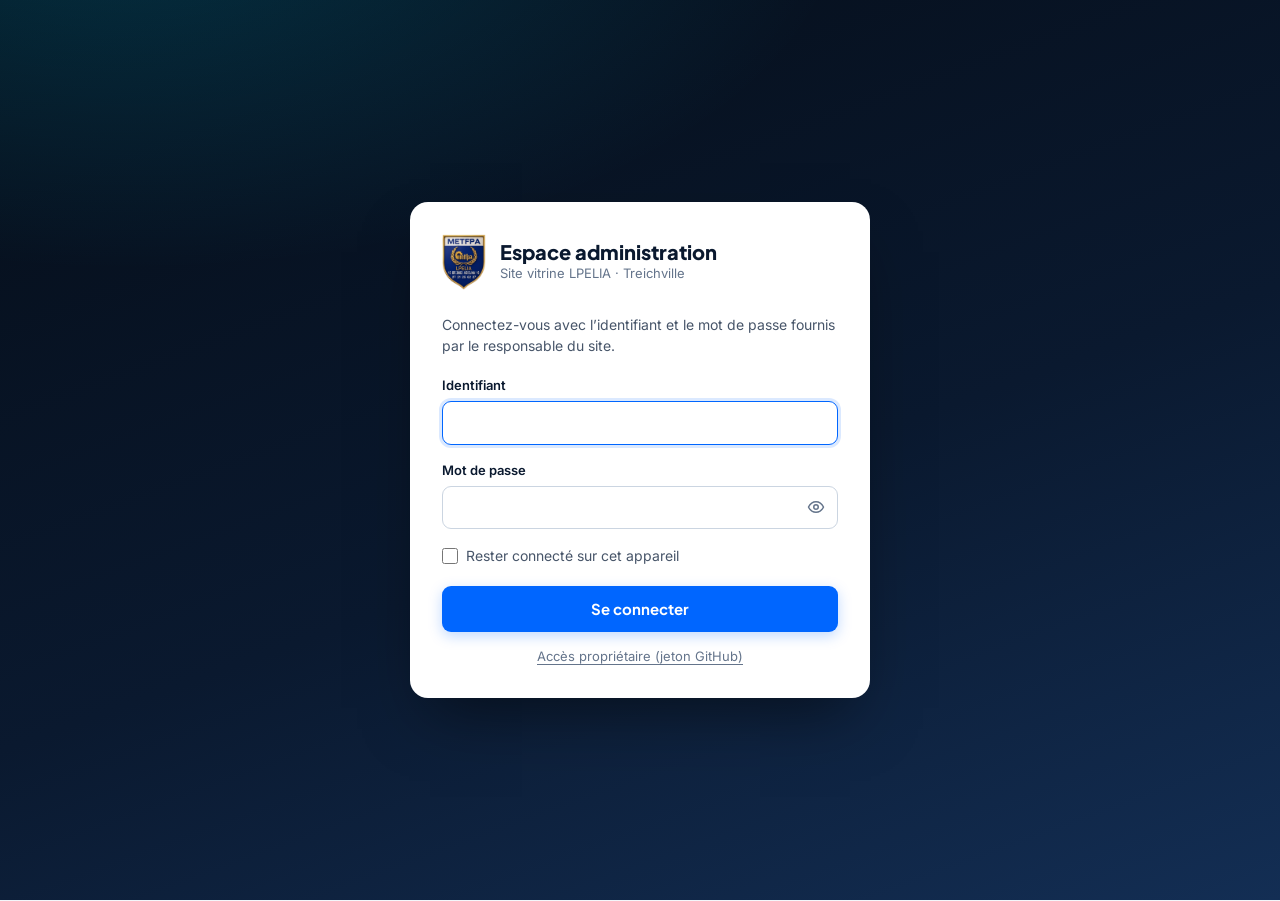
<file: admin/index.html>
<!DOCTYPE html>
<html lang="fr">

<head>
  <meta charset="UTF-8">
  <meta name="viewport" content="width=device-width, initial-scale=1.0">
  <meta name="robots" content="noindex, nofollow">
  <title>Admin LPELIA</title>
  <link rel="icon" type="image/png" href="../assets/images/favicon.png">
  <link rel="preconnect" href="https://fonts.googleapis.com">
  <link rel="preconnect" href="https://fonts.gstatic.com" crossorigin>
  <link
    href="https://fonts.googleapis.com/css2?family=Inter:wght@400;500;600;700&family=Plus+Jakarta+Sans:wght@600;700;800&display=swap"
    rel="stylesheet">
  <style>
    :root {
      --navy-950: #050d18;
      --navy-900: #0a192f;
      --navy-800: #132e54;
      --blue: #0066ff;
      --blue-600: #0052cc;
      --cyan: #00d2ff;
      --cyan-50: #e0f8ff;
      --bg: #f3f6fa;
      --panel: #ffffff;
      --line: #e2e8f0;
      --line-strong: #cbd5e1;
      --text: #0f172a;
      --text-2: #475569;
      --muted: #64748b;
      --ok: #059669;
      --ok-50: #ecfdf5;
      --warn: #b45309;
      --warn-50: #fffbeb;
      --danger: #dc2626;
      --danger-50: #fef2f2;
      --radius: 12px;
      --shadow: 0 10px 25px -5px rgba(10, 25, 47, .08), 0 4px 10px -3px rgba(10, 25, 47, .04);
      --font-h: 'Plus Jakarta Sans', system-ui, sans-serif;
      --font-b: 'Inter', system-ui, sans-serif;
      --topbar: 64px;
    }

    *, *::before, *::after { box-sizing: border-box; margin: 0; padding: 0; }
    html, body { height: 100%; }
    body { font-family: var(--font-b); color: var(--text); background: var(--bg); font-size: 15px; line-height: 1.5; -webkit-font-smoothing: antialiased; }
    button, input, textarea, select { font: inherit; color: inherit; }
    button { cursor: pointer; border: 0; background: none; }
    img { display: block; max-width: 100%; }
    [hidden] { display: none !important; }
    .sr-only { position: absolute; width: 1px; height: 1px; overflow: hidden; clip: rect(0 0 0 0); white-space: nowrap; }

    /* ---------- Boutons ---------- */
    .btn { display: inline-flex; align-items: center; justify-content: center; gap: .5rem; height: 40px; padding: 0 1rem; border-radius: 9px; font-family: var(--font-h); font-weight: 700; font-size: .875rem; white-space: nowrap; text-decoration: none; transition: background-color .15s, border-color .15s, color .15s, opacity .15s; }
    .btn:disabled { opacity: .5; cursor: not-allowed; }
    .btn-primary { background: var(--blue); color: #fff; box-shadow: 0 4px 14px rgba(0, 102, 255, .25); }
    .btn-primary:hover:not(:disabled) { background: var(--blue-600); }
    .btn-ghost { border: 1px solid var(--line-strong); background: #fff; color: var(--navy-900); }
    .btn-ghost:hover:not(:disabled) { border-color: var(--blue); color: var(--blue); }
    .btn-quiet { color: var(--text-2); height: 34px; padding: 0 .65rem; font-weight: 600; }
    .btn-quiet:hover { color: var(--blue); background: #f1f5f9; }
    .btn-danger { color: var(--danger); }
    .btn-danger:hover { background: var(--danger-50); color: var(--danger); }
    .btn-sm { height: 32px; padding: 0 .7rem; font-size: .8125rem; }
    .icon-btn { width: 34px; height: 34px; border-radius: 8px; display: inline-flex; align-items: center; justify-content: center; color: var(--text-2); }
    .icon-btn:hover:not(:disabled) { background: #f1f5f9; color: var(--blue); }
    .icon-btn:disabled { opacity: .35; cursor: default; }
    :focus-visible { outline: 3px solid rgba(0, 102, 255, .35); outline-offset: 2px; }

    /* ---------- Champs ---------- */
    .label { display: block; font-size: .8125rem; font-weight: 600; color: var(--navy-900); margin-bottom: .35rem; }
    .input, .textarea { width: 100%; border: 1px solid var(--line-strong); border-radius: 9px; background: #fff; padding: .6rem .75rem; font-size: .9375rem; transition: border-color .15s, box-shadow .15s; }
    .textarea { resize: none; overflow: hidden; min-height: 42px; line-height: 1.5; }
    .input:focus, .textarea:focus { outline: none; border-color: var(--blue); box-shadow: 0 0 0 3px rgba(0, 102, 255, .14); }
    .hint { font-size: .75rem; color: var(--muted); margin-top: .3rem; }

    /* ======================= CONNEXION ======================= */
    .login { min-height: 100%; display: grid; place-items: center; padding: 2rem 1rem; background: radial-gradient(1200px 600px at 10% -10%, rgba(0, 210, 255, .18), transparent 60%), linear-gradient(160deg, var(--navy-950), var(--navy-900) 55%, var(--navy-800)); }
    .login-card { width: 100%; max-width: 460px; background: #fff; border-radius: 18px; box-shadow: 0 30px 60px -20px rgba(0, 0, 0, .5); padding: 2rem; }
    .login-brand { display: flex; align-items: center; gap: .85rem; margin-bottom: 1.5rem; }
    .login-brand img { width: 44px; height: 56px; object-fit: contain; }
    .login-brand h1 { font-family: var(--font-h); font-size: 1.25rem; font-weight: 800; color: var(--navy-900); line-height: 1.2; }
    .login-brand p { font-size: .8125rem; color: var(--muted); }
    .login-intro { color: var(--text-2); font-size: .875rem; margin-bottom: 1.25rem; }
    .form-row { margin-bottom: 1rem; }
    .form-grid { display: grid; grid-template-columns: 1fr 1fr; gap: .75rem; }
    .check { display: flex; align-items: center; gap: .5rem; font-size: .875rem; color: var(--text-2); margin: .25rem 0 1.25rem; }
    .check input { width: 16px; height: 16px; accent-color: var(--blue); }
    .login-error { background: var(--danger-50); color: var(--danger); border-radius: 9px; padding: .65rem .8rem; font-size: .875rem; margin-bottom: 1rem; }
    .login .btn-primary { width: 100%; height: 46px; font-size: .9375rem; }
    .login-alt { display: block; width: 100%; text-align: center; margin-top: .9rem; font-size: .8125rem; color: var(--muted); text-decoration: underline; text-underline-offset: 3px; }
    .login-alt:hover { color: var(--blue); }

    /* ---------- Afficher / masquer le mot de passe ---------- */
    .pw-wrap { position: relative; }
    .pw-wrap .input { padding-right: 2.75rem; }
    .pw-eye { position: absolute; right: 4px; top: 50%; transform: translateY(-50%); width: 36px; height: 36px; display: grid; place-items: center; border-radius: 7px; color: var(--muted); }
    .pw-eye:hover { color: var(--blue); background: #f1f5f9; }
    .pw-eye:focus-visible { outline: 2px solid var(--blue); outline-offset: 1px; }

    /* ---------- Comptes administrateurs ---------- */
    .acc-intro { font-size: .8125rem; color: var(--text-2); background: var(--cyan-50); border-radius: 10px; padding: .7rem .85rem; margin-bottom: .8rem; }
    .acc-form { padding: .9rem; }
    .acc-form h4, .acc-list-title { font-family: var(--font-h); font-size: .9rem; color: var(--navy-900); margin-bottom: .75rem; }
    .acc-pass { display: flex; gap: .5rem; align-items: center; }
    .acc-pass .input { font-family: ui-monospace, SFMono-Regular, Menlo, monospace; }
    .acc-list-title { margin: 1.25rem 0 .5rem; }
    .acc-item { border: 1px solid var(--line); border-radius: var(--radius); background: #fff; padding: .8rem .9rem; margin-bottom: .55rem; }
    .acc-item.off { background: #f8fafc; }
    .acc-head { display: flex; align-items: center; gap: .5rem; flex-wrap: wrap; }
    .acc-head b { font-family: var(--font-h); color: var(--navy-900); }
    .acc-meta { font-size: .78rem; color: var(--muted); margin-top: .15rem; }
    .acc-meta code { font-size: .78rem; color: var(--text-2); }
    .pill { font-size: .7rem; font-weight: 700; border-radius: 99px; padding: .1rem .5rem; }
    .pill.ok { background: var(--ok-50); color: var(--ok); }
    .pill.off { background: #f1f5f9; color: var(--muted); }
    .pill.warn { background: var(--warn-50); color: var(--warn); }
    .acc-actions { display: flex; flex-wrap: wrap; gap: .25rem; margin-top: .5rem; margin-left: -.65rem; }
    .acc-empty { font-size: .875rem; color: var(--muted); text-align: center; padding: 1rem; }
    .cred { background: #f1f5f9; border-radius: 10px; padding: .75rem .85rem; margin-top: .75rem; font-size: .875rem; line-height: 1.7; word-break: break-all; }
    .cred code { font-family: ui-monospace, SFMono-Regular, Menlo, monospace; font-weight: 700; color: var(--navy-900); }
    details.help { margin-top: 1.25rem; border-top: 1px solid var(--line); padding-top: 1rem; font-size: .8125rem; color: var(--text-2); }
    details.help summary { cursor: pointer; font-weight: 600; color: var(--navy-900); }
    details.help ol { margin: .6rem 0 0 1.1rem; display: grid; gap: .35rem; }
    details.help code { background: #f1f5f9; padding: .05rem .35rem; border-radius: 4px; font-size: .78rem; }
    details.help a { color: var(--blue); }
    .more-settings summary { font-size: .8125rem; color: var(--muted); cursor: pointer; margin-bottom: .75rem; }

    /* ======================= APPLICATION ======================= */
    .app { height: 100%; display: grid; grid-template-rows: var(--topbar) 1fr; }
    .topbar { display: flex; align-items: center; gap: .75rem; padding: 0 1rem; background: var(--navy-900); color: #fff; position: relative; z-index: 5; }
    .tb-brand { display: flex; align-items: center; gap: .6rem; margin-right: auto; min-width: 0; }
    .tb-brand img { width: 30px; height: 38px; object-fit: contain; }
    .tb-brand b { font-family: var(--font-h); font-weight: 800; font-size: 1rem; }
    .tb-brand small { display: block; font-size: .72rem; color: #94a3b8; white-space: nowrap; overflow: hidden; text-overflow: ellipsis; }
    .status { display: inline-flex; align-items: center; gap: .45rem; height: 30px; padding: 0 .75rem; border-radius: 999px; font-size: .78rem; font-weight: 600; background: rgba(255, 255, 255, .08); color: #cbd5e1; white-space: nowrap; }
    .status::before { content: ''; width: 8px; height: 8px; border-radius: 50%; background: #64748b; }
    .status[data-state="dirty"] { color: #fde68a; background: rgba(251, 191, 36, .14); }
    .status[data-state="dirty"]::before { background: #fbbf24; }
    .status[data-state="busy"]::before { background: var(--cyan); animation: pulse 1s infinite; }
    .status[data-state="ok"] { color: #a7f3d0; background: rgba(16, 185, 129, .14); }
    .status[data-state="ok"]::before { background: #10b981; }
    .status[data-state="error"] { color: #fecaca; background: rgba(239, 68, 68, .16); }
    .status[data-state="error"]::before { background: #ef4444; }
    @keyframes pulse { 50% { opacity: .3; } }
    .topbar .btn-ghost { background: transparent; color: #e2e8f0; border-color: rgba(255, 255, 255, .22); }
    .topbar .btn-ghost:hover:not(:disabled) { color: #fff; border-color: var(--cyan); }
    .topbar .icon-btn { color: #cbd5e1; }
    .topbar .icon-btn:hover { background: rgba(255, 255, 255, .1); color: #fff; }
    .menu-wrap { position: relative; }
    .menu { position: absolute; right: 0; top: calc(100% + 8px); background: #fff; color: var(--text); border-radius: 10px; box-shadow: var(--shadow), 0 0 0 1px var(--line); padding: .35rem; min-width: 230px; z-index: 20; }
    .menu button, .menu a { display: flex; width: 100%; align-items: center; gap: .6rem; padding: .55rem .7rem; border-radius: 7px; font-size: .875rem; text-align: left; color: var(--text); text-decoration: none; }
    .menu button:hover, .menu a:hover { background: #f1f5f9; }
    .menu hr { border: 0; border-top: 1px solid var(--line); margin: .3rem 0; }
    .menu .menu-info { padding: .45rem .7rem; font-size: .75rem; color: var(--muted); }

    .workspace { display: grid; grid-template-columns: minmax(380px, 470px) 1fr; min-height: 0; }
    .editor { background: var(--panel); border-right: 1px solid var(--line); display: flex; flex-direction: column; min-height: 0; }
    .tabs { display: flex; gap: .25rem; padding: .6rem .75rem 0; border-bottom: 1px solid var(--line); }
    .tab { position: relative; padding: .6rem .8rem .75rem; font-family: var(--font-h); font-weight: 700; font-size: .875rem; color: var(--muted); }
    .tab[aria-selected="true"] { color: var(--navy-900); }
    .tab[aria-selected="true"]::after { content: ''; position: absolute; left: .6rem; right: .6rem; bottom: -1px; height: 3px; border-radius: 3px 3px 0 0; background: var(--blue); }
    .tab .count { font-family: var(--font-b); font-size: .7rem; font-weight: 600; background: #f1f5f9; color: var(--muted); border-radius: 99px; padding: .05rem .4rem; margin-left: .2rem; }
    .panel { flex: 1; overflow-y: auto; padding: 1rem .9rem 6rem; scroll-behavior: smooth; }
    .search { position: relative; margin-bottom: .9rem; }
    .search svg { position: absolute; left: .7rem; top: 50%; transform: translateY(-50%); color: var(--muted); }
    .search .input { padding-left: 2.2rem; }

    .group { border: 1px solid var(--line); border-radius: var(--radius); margin-bottom: .6rem; background: #fff; }
    .group > summary { list-style: none; display: flex; align-items: center; gap: .5rem; padding: .8rem .9rem; cursor: pointer; font-family: var(--font-h); font-weight: 700; font-size: .9rem; color: var(--navy-900); }
    .group > summary::-webkit-details-marker { display: none; }
    .group > summary .chev { margin-left: auto; color: var(--muted); transition: transform .2s; }
    .group[open] > summary .chev { transform: rotate(180deg); }
    .group > summary .dot { width: 7px; height: 7px; border-radius: 50%; background: #fbbf24; }
    .group-body { padding: 0 .9rem .9rem; display: grid; gap: .9rem; }
    .field { border-radius: 9px; transition: background-color .3s, box-shadow .3s; }
    .field.flash { background: var(--cyan-50); box-shadow: 0 0 0 6px var(--cyan-50); }
    .field-head { display: flex; align-items: center; gap: .4rem; margin-bottom: .35rem; }
    .field-head .label { margin: 0; }
    .badge-mod { font-size: .68rem; font-weight: 700; color: var(--warn); background: var(--warn-50); border-radius: 99px; padding: .05rem .45rem; }
    .field-reset { margin-left: auto; font-size: .75rem; color: var(--muted); text-decoration: underline; text-underline-offset: 2px; }
    .field-reset:hover { color: var(--blue); }
    .empty-search { text-align: center; color: var(--muted); padding: 2rem 1rem; font-size: .875rem; }

    /* Images */
    .img-card { display: grid; grid-template-columns: 120px 1fr; gap: .85rem; padding: .8rem; border: 1px solid var(--line); border-radius: var(--radius); margin-bottom: .6rem; background: #fff; }
    .img-thumb { width: 120px; height: 90px; border-radius: 8px; object-fit: cover; background: #e2e8f0; }
    .img-card h4 { font-family: var(--font-h); font-size: .875rem; color: var(--navy-900); }
    .img-card .meta { font-size: .75rem; color: var(--muted); margin-bottom: .45rem; }
    .img-actions { display: flex; flex-wrap: wrap; gap: .35rem; margin-top: .5rem; }

    /* Galerie */
    .drop { display: flex; flex-direction: column; align-items: center; gap: .35rem; text-align: center; border: 2px dashed var(--line-strong); border-radius: var(--radius); padding: 1.4rem 1rem; color: var(--text-2); background: #f8fafc; cursor: pointer; transition: border-color .15s, background-color .15s; margin-bottom: 1rem; }
    .drop:hover, .drop.over { border-color: var(--blue); background: var(--cyan-50); }
    .drop b { font-family: var(--font-h); color: var(--navy-900); }
    .drop small { font-size: .75rem; color: var(--muted); }
    .drop .drop-icon { width: 42px; height: 42px; border-radius: 50%; background: #fff; display: grid; place-items: center; color: var(--blue); box-shadow: 0 2px 8px rgba(10, 25, 47, .08); }
    .gal-toolbar { display: flex; align-items: center; justify-content: space-between; margin-bottom: .6rem; font-size: .8125rem; color: var(--muted); }
    .gal-item { display: grid; grid-template-columns: 28px 104px 1fr; gap: .7rem; align-items: start; padding: .7rem; border: 1px solid var(--line); border-radius: var(--radius); margin-bottom: .55rem; background: #fff; transition: box-shadow .2s, border-color .2s, opacity .2s; }
    .gal-item.dragging { opacity: .4; }
    .gal-item.drop-before { box-shadow: 0 -3px 0 0 var(--blue); }
    .gal-item.drop-after { box-shadow: 0 3px 0 0 var(--blue); }
    .gal-item.flash { border-color: var(--cyan); box-shadow: 0 0 0 4px var(--cyan-50); }
    .gal-handle { display: flex; flex-direction: column; align-items: center; gap: .1rem; color: var(--muted); }
    .gal-handle .grip { cursor: grab; padding: .2rem; border-radius: 6px; }
    .gal-handle .grip:hover { background: #f1f5f9; }
    .gal-handle .num { font-size: .7rem; font-weight: 700; }
    .gal-thumb { position: relative; width: 104px; height: 78px; border-radius: 8px; overflow: hidden; background: #e2e8f0; }
    .gal-thumb img { width: 100%; height: 100%; object-fit: cover; }
    .gal-thumb .new { position: absolute; left: 4px; top: 4px; font-size: .62rem; font-weight: 700; background: var(--blue); color: #fff; border-radius: 4px; padding: 0 .3rem; }
    .gal-fields { display: grid; gap: .45rem; min-width: 0; }
    .gal-fields .input { padding: .42rem .6rem; font-size: .875rem; }
    .gal-row { display: grid; grid-template-columns: 1fr 1fr; gap: .45rem; }
    .gal-actions { display: flex; align-items: center; gap: .15rem; margin-top: .1rem; }
    .gal-actions .spacer { flex: 1; }

    /* Aperçu */
    .preview { display: flex; flex-direction: column; min-height: 0; background: #e8edf3; }
    .preview-bar { display: flex; align-items: center; gap: .5rem; padding: .55rem .9rem; border-bottom: 1px solid var(--line); background: #f8fafc; font-size: .8125rem; color: var(--muted); }
    .preview-bar .seg { display: inline-flex; background: #e2e8f0; border-radius: 8px; padding: 3px; margin-left: auto; }
    .preview-bar .seg button { height: 28px; padding: 0 .7rem; border-radius: 6px; font-size: .78rem; font-weight: 600; color: var(--text-2); }
    .preview-bar .seg button[aria-pressed="true"] { background: #fff; color: var(--navy-900); box-shadow: 0 1px 3px rgba(0, 0, 0, .1); }
    .preview-stage { flex: 1; display: flex; justify-content: center; overflow: auto; padding: 0; min-height: 0; }
    .preview-stage iframe { width: 100%; height: 100%; border: 0; background: #fff; transition: width .25s; }
    .preview-stage.mobile { padding: 1rem 0; }
    .preview-stage.mobile iframe { width: 390px; border-radius: 22px; box-shadow: 0 0 0 10px #0f172a, var(--shadow); }

    /* Illustration : repère visuel de la zone modifiée */
    .illus { position: sticky; top: -1rem; z-index: 3; background: #fff; margin: 0 -.9rem; padding: .75rem .9rem .6rem; border-bottom: 1px solid var(--line); }
    .illus.expanded { position: static; }
    .illus-view { position: relative; height: 190px; overflow: hidden; border-radius: 10px; background: #f1f5f9; box-shadow: inset 0 0 0 1px var(--line); cursor: zoom-in; }
    .illus.expanded .illus-view { cursor: zoom-out; }
    .illus-canvas { position: absolute; left: 0; top: 0; transform-origin: 0 0; transition: transform .45s cubic-bezier(.16, 1, .3, 1); }
    .illus-canvas img { width: 100%; height: 100%; display: block; user-select: none; -webkit-user-drag: none; }
    .illus-canvas::after { content: ''; position: absolute; inset: 0; background: rgba(10, 25, 47, 0); transition: background-color .3s; pointer-events: none; }
    .illus.has-active .illus-canvas::after { background: rgba(10, 25, 47, .32); }
    .zone { position: absolute; border-radius: 4px; cursor: pointer; z-index: 1; transition: box-shadow .2s, background-color .2s; }
    .zone:hover { box-shadow: 0 0 0 1.5px rgba(0, 210, 255, .9); background: rgba(0, 210, 255, .12); }
    .zone.active { z-index: 2; box-shadow: 0 0 0 2px var(--cyan), 0 0 0 0 rgba(0, 210, 255, 0); background: rgba(0, 210, 255, .14); animation: zonePulse 1.8s ease-in-out infinite; }
    .illus.has-active .zone.active { backdrop-filter: brightness(1.45); -webkit-backdrop-filter: brightness(1.45); }
    @keyframes zonePulse { 50% { box-shadow: 0 0 0 2px var(--cyan), 0 0 14px 4px rgba(0, 210, 255, .55); } }
    .illus-cap { display: flex; align-items: center; gap: .45rem; margin-top: .45rem; font-size: .75rem; color: var(--muted); min-height: 22px; }
    .illus-cap .pin { flex: 0 0 auto; width: 18px; height: 18px; border-radius: 50%; background: var(--cyan-50); color: var(--blue); display: grid; place-items: center; }
    .illus-cap b { color: var(--navy-900); font-weight: 600; white-space: nowrap; overflow: hidden; text-overflow: ellipsis; }
    .illus-cap button { margin-left: auto; flex: 0 0 auto; font-size: .75rem; font-weight: 600; color: var(--blue); padding: .1rem .3rem; border-radius: 5px; }
    .illus-cap button:hover { background: var(--cyan-50); }
    .img-card .illus { position: static; grid-column: 1 / -1; margin: .2rem 0 0; padding: 0; border: 0; }
    .img-card .illus-view { height: 120px; }

    /* Barre mobile */
    .mobile-switch { display: none; }

    /* Toasts */
    .toasts { position: fixed; left: 50%; bottom: 1.25rem; transform: translateX(-50%); display: grid; gap: .5rem; z-index: 100; width: min(92vw, 440px); pointer-events: none; }
    .toast { pointer-events: auto; display: flex; gap: .6rem; align-items: flex-start; background: var(--navy-900); color: #fff; padding: .75rem .95rem; border-radius: 11px; box-shadow: 0 15px 35px -10px rgba(0, 0, 0, .45); font-size: .875rem; animation: toastIn .25s ease; }
    .toast.ok { background: #065f46; }
    .toast.err { background: #991b1b; }
    @keyframes toastIn { from { opacity: 0; transform: translateY(8px); } }

    /* Fenêtre de publication */
    .overlay { position: fixed; inset: 0; background: rgba(5, 13, 24, .55); backdrop-filter: blur(4px); display: grid; place-items: center; z-index: 50; padding: 1rem; }
    .dialog { width: 100%; max-width: 440px; background: #fff; border-radius: 16px; padding: 1.5rem; box-shadow: 0 30px 60px -20px rgba(0, 0, 0, .5); }
    .dialog h3 { font-family: var(--font-h); font-size: 1.1rem; color: var(--navy-900); margin-bottom: .4rem; }
    .dialog p { color: var(--text-2); font-size: .9rem; }
    .dialog ul { margin: .75rem 0 0 1.1rem; color: var(--text-2); font-size: .875rem; }
    .dialog .actions { display: flex; justify-content: flex-end; gap: .5rem; margin-top: 1.25rem; }
    .steps { display: grid; gap: .55rem; margin-top: 1rem; }
    .step { display: flex; align-items: center; gap: .6rem; font-size: .875rem; color: var(--muted); }
    .step i { width: 20px; height: 20px; border-radius: 50%; border: 2px solid var(--line-strong); flex: 0 0 auto; display: grid; place-items: center; font-style: normal; font-size: .7rem; }
    .step.active { color: var(--navy-900); font-weight: 600; }
    .step.active i { border-color: var(--blue); border-top-color: transparent; animation: spin .8s linear infinite; }
    .step.done { color: var(--ok); }
    .step.done i { border-color: var(--ok); background: var(--ok); color: #fff; }
    .step.done i::after { content: '✓'; }
    .step.fail { color: var(--danger); }
    .step.fail i { border-color: var(--danger); background: var(--danger); color: #fff; }
    .step.fail i::after { content: '!'; }
    @keyframes spin { to { transform: rotate(360deg); } }
    .bar { height: 6px; background: #e2e8f0; border-radius: 9px; overflow: hidden; margin-top: 1rem; }
    .bar span { display: block; height: 100%; width: 0; background: linear-gradient(90deg, var(--blue), var(--cyan)); transition: width .3s; }

    .loading { height: 100%; display: grid; place-items: center; color: var(--muted); }
    .spinner { width: 28px; height: 28px; border: 3px solid var(--line); border-top-color: var(--blue); border-radius: 50%; animation: spin .8s linear infinite; margin: 0 auto .75rem; }

    /* ---------- Responsive ---------- */
    @media (max-width: 960px) {
      .workspace { grid-template-columns: 1fr; }
      .editor, .preview { grid-area: 1 / 1; }
      .app[data-view="edit"] .preview { visibility: hidden; }
      .app[data-view="preview"] .editor { visibility: hidden; }
      .preview-bar .seg { display: none; }
      .mobile-switch { display: flex; position: fixed; left: 50%; transform: translateX(-50%); bottom: 1rem; z-index: 30; background: var(--navy-900); border-radius: 999px; padding: 4px; box-shadow: 0 12px 30px -8px rgba(0, 0, 0, .45); }
      .mobile-switch button { height: 40px; padding: 0 1.15rem; border-radius: 999px; color: #cbd5e1; font-family: var(--font-h); font-weight: 700; font-size: .875rem; }
      .mobile-switch button[aria-pressed="true"] { background: #fff; color: var(--navy-900); }
      .toasts { bottom: 4.75rem; }
      .tb-label { display: none; }
    }

    @media (max-width: 560px) {
      .topbar { gap: .4rem; padding: 0 .6rem; }
      .tb-brand small, .topbar .status-text { display: none; }
      .status { padding: 0 .55rem; }
      #btnViewSite { display: none; }
      .img-card { grid-template-columns: 92px 1fr; }
      .img-thumb { width: 92px; height: 72px; }
      .gal-item { grid-template-columns: 22px 80px 1fr; gap: .55rem; }
      .gal-thumb { width: 80px; height: 64px; }
      .gal-row { grid-template-columns: 1fr; }
      .form-grid { grid-template-columns: 1fr; }
      .login-card { padding: 1.5rem 1.25rem; }
    }
  </style>
</head>

<body>

  <!-- ======================= ÉCRAN DE CONNEXION ======================= -->
  <main class="login" id="loginView" hidden>
    <div class="login-card">
      <div class="login-brand">
        <img src="../assets/images/logo_lpelia.png" alt="">
        <div>
          <h1>Espace administration</h1>
          <p>Site vitrine LPELIA · Treichville</p>
        </div>
      </div>

      <div class="login-error" id="loginError" hidden></div>

      <!-- Connexion des administrateurs (comptes créés par le propriétaire) -->
      <form id="userForm" autocomplete="on">
        <p class="login-intro">Connectez-vous avec l’identifiant et le mot de passe fournis par le responsable du site.</p>
        <div class="form-row">
          <label class="label" for="uId">Identifiant</label>
          <input class="input" id="uId" required autocomplete="username" autocapitalize="none" spellcheck="false">
        </div>
        <div class="form-row">
          <label class="label" for="uPass">Mot de passe</label>
          <div class="pw-wrap"><input class="input" id="uPass" type="password" required autocomplete="current-password"></div>
        </div>
        <label class="check"><input type="checkbox" id="uRemember"> Rester connecté sur cet appareil</label>
        <button class="btn btn-primary" type="submit" id="userBtn" style="width:100%">Se connecter</button>
        <button class="login-alt" type="button" id="ownerToggle">Accès propriétaire (jeton GitHub)</button>
      </form>

    <form id="loginForm" autocomplete="off" hidden>
      <p class="login-intro"><b>Accès propriétaire.</b> Connectez-vous avec votre jeton GitHub pour modifier le site et gérer les comptes des administrateurs.</p>

      <div class="form-grid">
        <div class="form-row">
          <label class="label" for="ghOwner">Compte GitHub</label>
          <input class="input" id="ghOwner" required placeholder="ex : mosa-corp" spellcheck="false">
        </div>
        <div class="form-row">
          <label class="label" for="ghRepo">Dépôt</label>
          <input class="input" id="ghRepo" required placeholder="Lpelia" spellcheck="false">
        </div>
      </div>
      <div class="form-row">
        <label class="label" for="ghToken">Jeton d’accès (token)</label>
        <div class="pw-wrap"><input class="input" id="ghToken" type="password" required placeholder="github_pat_…" spellcheck="false" autocomplete="current-password"></div>
      </div>
      <details class="more-settings">
        <summary>Réglages avancés</summary>
        <div class="form-grid">
          <div class="form-row">
            <label class="label" for="ghBranch">Branche</label>
            <input class="input" id="ghBranch" placeholder="main" spellcheck="false">
          </div>
          <div class="form-row">
            <label class="label" for="ghDir">Dossier du site</label>
            <input class="input" id="ghDir" placeholder="(racine du dépôt)" spellcheck="false">
          </div>
        </div>
      </details>
      <label class="check"><input type="checkbox" id="ghRemember" checked> Rester connecté sur cet appareil</label>
      <button class="btn btn-primary" type="submit" id="loginBtn">Se connecter</button>
      <button class="login-alt" type="button" id="offlineBtn">Continuer sans GitHub (export manuel du fichier)</button>

      <details class="help">
        <summary>Comment obtenir un jeton GitHub ?</summary>
        <ol>
          <li>Sur GitHub : <b>Settings → Developer settings → Personal access tokens → Fine-grained tokens</b> (<a href="https://github.com/settings/personal-access-tokens/new" target="_blank" rel="noopener">lien direct</a>).</li>
          <li><b>Repository access</b> : « Only select repositories » → choisissez le dépôt du site.</li>
          <li><b>Permissions → Contents</b> : <code>Read and write</code>.</li>
          <li>Générez, copiez le jeton et collez-le ici. Il reste uniquement sur cet appareil.</li>
        </ol>
      </details>
      <button class="login-alt" type="button" id="userToggle">← Retour à la connexion par identifiant</button>
    </form>
    </div>
  </main>

  <!-- ======================= CHARGEMENT ======================= -->
  <div class="loading" id="loadingView">
    <div><div class="spinner"></div>Chargement de l’espace admin…</div>
  </div>

  <!-- ======================= APPLICATION ======================= -->
  <div class="app" id="appView" data-view="edit" hidden>
    <header class="topbar">
      <div class="tb-brand">
        <img src="../assets/images/logo_lpelia.png" alt="">
        <div style="min-width:0">
          <b>Admin LPELIA</b>
          <small id="repoLabel"></small>
        </div>
      </div>
      <span class="status" id="status" data-state="idle"><span class="status-text" id="statusText">À jour</span></span>
      <a class="btn btn-ghost btn-sm" id="btnViewSite" href="../" target="_blank" rel="noopener">
        <svg width="15" height="15" viewBox="0 0 24 24" fill="none" stroke="currentColor" stroke-width="2.2" stroke-linecap="round" stroke-linejoin="round" aria-hidden="true"><path d="M18 13v6a2 2 0 0 1-2 2H5a2 2 0 0 1-2-2V8a2 2 0 0 1 2-2h6M15 3h6v6M10 14L21 3" /></svg>
        <span class="tb-label">Voir le site</span>
      </a>
      <button class="btn btn-primary btn-sm" id="btnPublish" disabled>
        <svg width="15" height="15" viewBox="0 0 24 24" fill="none" stroke="currentColor" stroke-width="2.4" stroke-linecap="round" stroke-linejoin="round" aria-hidden="true"><path d="M12 19V5M5 12l7-7 7 7" /></svg>
        <span id="btnPublishLabel">Publier</span>
      </button>
      <div class="menu-wrap">
        <button class="icon-btn" id="btnMenu" aria-label="Plus d’options" aria-haspopup="true" aria-expanded="false">
          <svg width="18" height="18" viewBox="0 0 24 24" fill="currentColor" aria-hidden="true"><circle cx="12" cy="5" r="2" /><circle cx="12" cy="12" r="2" /><circle cx="12" cy="19" r="2" /></svg>
        </button>
        <div class="menu" id="menu" hidden>
          <div class="menu-info" id="menuInfo"></div>
          <button type="button" id="mDiscard">↺ Annuler toutes les modifications non publiées</button>
          <button type="button" id="mExport">⤓ Télécharger content.json</button>
          <button type="button" id="mImport">⤒ Importer un fichier content.json</button>
          <button type="button" id="mReload">⟳ Recharger le contenu en ligne</button>
          <hr>
          <button type="button" id="mLogout" class="btn-danger">Se déconnecter</button>
        </div>
      </div>
    </header>

    <div class="workspace">
      <!-- Éditeur -->
      <section class="editor" aria-label="Éditeur">
        <div class="tabs" role="tablist">
          <button class="tab" role="tab" aria-selected="true" data-tab="texts">Textes <span class="count" id="cTexts"></span></button>
          <button class="tab" role="tab" aria-selected="false" data-tab="images">Images <span class="count" id="cImages"></span></button>
          <button class="tab" role="tab" aria-selected="false" data-tab="gallery">Galerie <span class="count" id="cGallery"></span></button>
          <button class="tab" role="tab" aria-selected="false" data-tab="accounts" id="tabAccounts" hidden>Comptes <span class="count" id="cAccounts"></span></button>
        </div>

        <div class="panel" id="panelTexts" role="tabpanel">
          <div class="search">
            <svg width="16" height="16" viewBox="0 0 24 24" fill="none" stroke="currentColor" stroke-width="2" stroke-linecap="round" aria-hidden="true"><circle cx="11" cy="11" r="7" /><path d="M21 21l-4.3-4.3" /></svg>
            <input class="input" id="searchTexts" type="search" placeholder="Rechercher un texte…" aria-label="Rechercher un texte">
          </div>
          <div id="textGroups"></div>
          <p class="hint" style="margin-top:1rem">Astuce : cliquez directement sur un texte dans l’aperçu pour le modifier. Dans les titres, écrivez <b>*mot*</b> pour le mettre en couleur.</p>
        </div>

        <div class="panel" id="panelImages" role="tabpanel" hidden>
          <div id="imageList"></div>
        </div>

        <div class="panel" id="panelGallery" role="tabpanel" hidden>
          <label class="drop" id="dropZone">
            <span class="drop-icon"><svg width="20" height="20" viewBox="0 0 24 24" fill="none" stroke="currentColor" stroke-width="2.4" stroke-linecap="round" aria-hidden="true"><path d="M12 5v14M5 12h14" /></svg></span>
            <b>Ajouter des photos</b>
            <small>Cliquez ou glissez vos images ici · JPG, PNG, WEBP · redimensionnées automatiquement</small>
            <input type="file" id="galleryInput" accept="image/*" multiple class="sr-only">
          </label>
          <div class="gal-toolbar"><span id="galCount"></span><span>Glissez ⋮⋮ pour réordonner</span></div>
          <div id="galleryList"></div>
          <datalist id="catList"></datalist>
        </div>

        <div class="panel" id="panelAccounts" role="tabpanel" hidden>
          <p class="acc-intro">Seules les personnes que vous ajoutez ici peuvent entrer dans l’espace admin et publier. Un compte suspendu ou supprimé ne peut plus se connecter (effectif environ 1 minute après l’enregistrement).</p>
          <form class="group acc-form" id="accForm" autocomplete="off">
            <h4>Ajouter un administrateur</h4>
            <div class="form-row">
              <label class="label" for="accName">Nom complet</label>
              <input class="input" id="accName" required maxlength="60" placeholder="ex : Awa Koné">
            </div>
            <div class="form-row">
              <label class="label" for="accId">Identifiant</label>
              <input class="input" id="accId" required maxlength="30" placeholder="ex : awa.kone" autocapitalize="none" spellcheck="false">
              <p class="hint">3 à 30 caractères : lettres minuscules, chiffres, point, tiret.</p>
            </div>
            <div class="form-row">
              <label class="label" for="accPass">Mot de passe</label>
              <div class="acc-pass">
                <input class="input" id="accPass" required minlength="14" spellcheck="false" autocomplete="new-password">
                <button class="btn btn-ghost btn-sm" type="button" id="accGen">Générer</button>
              </div>
              <p class="hint">14 caractères minimum. Gardez le mot de passe généré : un mot de passe aléatoire est pratiquement impossible à deviner. Vous le transmettrez vous-même à la personne.</p>
            </div>
            <button class="btn btn-primary" type="submit" id="accSubmit">Créer le compte</button>
          </form>
          <div id="accList"></div>
        </div>
      </section>

      <!-- Aperçu en direct -->
      <section class="preview" aria-label="Aperçu en direct">
        <div class="preview-bar">
          <span>Aperçu en direct — cliquez sur un élément pour le modifier</span>
          <div class="seg" role="group" aria-label="Taille de l’aperçu">
            <button type="button" data-device="desktop" aria-pressed="true">Ordinateur</button>
            <button type="button" data-device="mobile" aria-pressed="false">Mobile</button>
          </div>
        </div>
        <div class="preview-stage" id="previewStage">
          <iframe id="previewFrame" title="Aperçu du site"></iframe>
        </div>
      </section>
    </div>

    <nav class="mobile-switch" aria-label="Affichage">
      <button type="button" data-view="edit" aria-pressed="true">Modifier</button>
      <button type="button" data-view="preview" aria-pressed="false">Aperçu</button>
    </nav>
  </div>

  <input type="file" id="singleImageInput" accept="image/*" class="sr-only">
  <input type="file" id="importInput" accept="application/json,.json" class="sr-only">
  <div class="toasts" id="toasts" aria-live="polite"></div>
  <div id="dialogHost"></div>

  <script>
    'use strict';
    /* =====================================================================
       ESPACE ADMIN LPELIA
       - lit les zones modifiables directement dans ../index.html (data-edit…)
       - enregistre le brouillon sur l'appareil (IndexedDB) automatiquement
       - publie content.json + nouvelles images en UN commit GitHub
         → GitHub Pages / Netlify / Vercel redéploient le site automatiquement
       ===================================================================== */

    const $ = (s, r = document) => r.querySelector(s);
    const $$ = (s, r = document) => [...r.querySelectorAll(s)];
    const esc = (s) => String(s ?? '').replace(/[&<>"']/g, (c) => ({ '&': '&amp;', '<': '&lt;', '>': '&gt;', '"': '&quot;', "'": '&#39;' }[c]));
    const clone = (o) => JSON.parse(JSON.stringify(o));
    const debounce = (fn, ms) => { let t; return (...a) => { clearTimeout(t); t = setTimeout(() => fn(...a), ms); }; };
    const ICON = {
      up: '<svg width="16" height="16" viewBox="0 0 24 24" fill="none" stroke="currentColor" stroke-width="2.4" stroke-linecap="round" stroke-linejoin="round"><path d="M18 15l-6-6-6 6"/></svg>',
      down: '<svg width="16" height="16" viewBox="0 0 24 24" fill="none" stroke="currentColor" stroke-width="2.4" stroke-linecap="round" stroke-linejoin="round"><path d="M6 9l6 6 6-6"/></svg>',
      trash: '<svg width="16" height="16" viewBox="0 0 24 24" fill="none" stroke="currentColor" stroke-width="2" stroke-linecap="round" stroke-linejoin="round"><path d="M3 6h18M8 6V4a2 2 0 0 1 2-2h4a2 2 0 0 1 2 2v2m3 0v14a2 2 0 0 1-2 2H7a2 2 0 0 1-2-2V6"/></svg>',
      grip: '<svg width="14" height="14" viewBox="0 0 24 24" fill="currentColor"><circle cx="9" cy="6" r="1.6"/><circle cx="15" cy="6" r="1.6"/><circle cx="9" cy="12" r="1.6"/><circle cx="15" cy="12" r="1.6"/><circle cx="9" cy="18" r="1.6"/><circle cx="15" cy="18" r="1.6"/></svg>',
      chev: '<svg class="chev" width="16" height="16" viewBox="0 0 24 24" fill="none" stroke="currentColor" stroke-width="2.4" stroke-linecap="round" stroke-linejoin="round"><path d="M6 9l6 6 6-6"/></svg>',
      swap: '<svg width="14" height="14" viewBox="0 0 24 24" fill="none" stroke="currentColor" stroke-width="2.2" stroke-linecap="round" stroke-linejoin="round"><path d="M21 15v4a2 2 0 0 1-2 2H5a2 2 0 0 1-2-2v-4M17 8l-5-5-5 5M12 3v12"/></svg>'
    };

    /* ---------- Stockage local (brouillon + images non publiées) ---------- */
    const idb = {
      _db: null,
      open() {
        if (this._db) return Promise.resolve(this._db);
        return new Promise((res, rej) => {
          const r = indexedDB.open('lpelia-admin', 1);
          r.onupgradeneeded = () => r.result.createObjectStore('kv');
          r.onsuccess = () => res((this._db = r.result));
          r.onerror = () => rej(r.error);
        });
      },
      async get(k) { try { const db = await this.open(); return await new Promise((res) => { const q = db.transaction('kv').objectStore('kv').get(k); q.onsuccess = () => res(q.result); q.onerror = () => res(undefined); }); } catch { return undefined; } },
      async set(k, v) { try { const db = await this.open(); await new Promise((res) => { const t = db.transaction('kv', 'readwrite'); t.objectStore('kv').put(v, k); t.oncomplete = res; t.onerror = res; }); } catch { } },
      async del(k) { try { const db = await this.open(); await new Promise((res) => { const t = db.transaction('kv', 'readwrite'); t.objectStore('kv').delete(k); t.oncomplete = res; t.onerror = res; }); } catch { } }
    };
    const store = {
      get(k) { try { return JSON.parse(localStorage.getItem(k) || sessionStorage.getItem(k) || 'null'); } catch { return null; } },
      set(k, v, persist) { try { (persist ? localStorage : sessionStorage).setItem(k, JSON.stringify(v)); (persist ? sessionStorage : localStorage).removeItem(k); } catch { } },
      del(k) { try { localStorage.removeItem(k); sessionStorage.removeItem(k); } catch { } }
    };

    /* ---------- État ---------- */
    const S = {
      auth: null,          // { owner, repo, branch, dir, token } ou { offline: true }
      fields: [],          // zones de texte lues dans index.html
      imgFields: [],       // images modifiables
      defaults: { texts: {}, images: {}, gallery: [] },
      base: null,          // contenu publié (content.json)
      draft: null,         // contenu en cours d'édition { texts, images, gallery }
      pending: {},         // chemin → dataURL des nouvelles images à envoyer
      cache: {},           // chemin → dataURL déjà publiées (affichage en attendant le déploiement)
      tab: 'texts',
      previewReady: false
    };

    /* ---------- Toasts ---------- */
    function toast(msg, type = '', ms = 4200) {
      const el = document.createElement('div');
      el.className = 'toast ' + type;
      el.textContent = msg;
      $('#toasts').appendChild(el);
      setTimeout(() => el.remove(), ms);
    }

    /* =====================================================================
       GITHUB
       ===================================================================== */
    const GH = {
      base() { return `https://api.github.com/repos/${encodeURIComponent(S.auth.owner)}/${encodeURIComponent(S.auth.repo)}`; },
      async req(path, opts = {}) {
        const res = await fetch(path.startsWith('http') ? path : this.base() + path, {
          ...opts,
          headers: {
            Accept: 'application/vnd.github+json',
            Authorization: 'Bearer ' + S.auth.token,
            'X-GitHub-Api-Version': '2022-11-28',
            ...(opts.body ? { 'Content-Type': 'application/json' } : {})
          }
        });
        if (!res.ok) {
          let detail = '';
          try { detail = (await res.json()).message || ''; } catch { }
          const err = new Error(GH.explain(res.status, detail));
          err.status = res.status;
          throw err;
        }
        return res.status === 204 ? null : res.json();
      },
      explain(status, detail) {
        if (status === 401) return 'Jeton invalide ou expiré. Reconnectez-vous avec un nouveau jeton.';
        if (status === 403) return 'Accès refusé : le jeton doit avoir la permission « Contents : Read and write » sur ce dépôt.' + (detail ? ` (${detail})` : '');
        if (status === 404) return 'Dépôt, branche ou fichier introuvable. Vérifiez le compte, le nom du dépôt et que le jeton y a accès.';
        if (status === 409 || status === 422) return 'Conflit avec une autre mise à jour. Réessayez.' + (detail ? ` (${detail})` : '');
        return `Erreur GitHub ${status}${detail ? ' : ' + detail : ''}`;
      },
      path(p) { return (S.auth.dir ? S.auth.dir.replace(/^\/+|\/+$/g, '') + '/' : '') + p; },
      async checkRepo() {
        const repo = await this.req('');
        if (repo.permissions && repo.permissions.push === false) throw new Error('Ce compte n’a pas le droit de modifier ce dépôt.');
        if (!S.auth.branch) S.auth.branch = repo.default_branch || 'main';
        return repo;
      },
      readContent() { return this.readJson('content.json'); },
      async readJson(file) {
        try {
          const f = await this.req(`/contents/${this.path(file).split('/').map(encodeURIComponent).join('/')}?ref=${encodeURIComponent(S.auth.branch)}`);
          const bin = atob(f.content.replace(/\n/g, ''));
          const bytes = Uint8Array.from(bin, (c) => c.charCodeAt(0));
          return JSON.parse(new TextDecoder().decode(bytes));
        } catch (e) {
          if (e.status === 404) return null;
          throw e;
        }
      },
      /** Un seul commit avec tous les fichiers → un seul redéploiement */
      async commit(files, message, onStep) {
        const br = encodeURIComponent(S.auth.branch);
        for (let attempt = 0; attempt < 2; attempt++) {
          onStep('prepare');
          const ref = await this.req(`/git/ref/heads/${br}`);
          const head = await this.req(`/git/commits/${ref.object.sha}`);
          const tree = [];
          let i = 0;
          for (const f of files) {
            onStep('upload', ++i, files.length);
            const blob = await this.req('/git/blobs', {
              method: 'POST',
              body: JSON.stringify(f.base64 ? { content: f.base64, encoding: 'base64' } : { content: f.text, encoding: 'utf-8' })
            });
            tree.push({ path: this.path(f.path), mode: '100644', type: 'blob', sha: blob.sha });
          }
          onStep('commit');
          const newTree = await this.req('/git/trees', { method: 'POST', body: JSON.stringify({ base_tree: head.tree.sha, tree }) });
          const c = await this.req('/git/commits', { method: 'POST', body: JSON.stringify({ message, tree: newTree.sha, parents: [ref.object.sha] }) });
          try {
            await this.req(`/git/refs/heads/${br}`, { method: 'PATCH', body: JSON.stringify({ sha: c.sha }) });
            return c;
          } catch (e) {
            if ((e.status === 422 || e.status === 409) && attempt === 0) continue; // quelqu'un a publié entre-temps : on recommence
            throw e;
          }
        }
      }
    };

    /* =====================================================================
       LECTURE DU SITE (zones modifiables)
       ===================================================================== */
    function extractText(el) {
      if (el.dataset.editType === 'number') return el.dataset.target || el.textContent.trim();
      const hl = el.dataset.hl || 'highlight';
      const c = el.cloneNode(true);
      c.querySelectorAll('br').forEach((b) => b.replaceWith('\u0001'));
      c.querySelectorAll('.' + hl).forEach((s) => s.replaceWith('*' + s.textContent.trim() + '*'));
      return c.textContent.replace(/\s+/g, ' ').replace(/\s*\u0001\s*/g, '\n').trim();
    }

    async function readSite() {
      const res = await fetch('../index.html?t=' + Date.now(), { cache: 'no-store' });
      if (!res.ok) throw new Error('Impossible de lire index.html');
      const doc = new DOMParser().parseFromString(await res.text(), 'text/html');
      const seen = new Set();
      S.fields = [];
      doc.querySelectorAll('[data-edit]').forEach((el) => {
        const key = el.dataset.edit;
        if (seen.has(key)) return;
        seen.add(key);
        const value = extractText(el);
        S.fields.push({
          key, value,
          label: el.dataset.label || key,
          hint: el.dataset.hint || '',
          type: el.dataset.editType || (el.dataset.editHref ? el.dataset.editHref : 'text'),
          group: el.closest('[data-cms-group]')?.dataset.cmsGroup || 'Autres'
        });
        S.defaults.texts[key] = value;
      });
      S.imgFields = [];
      doc.querySelectorAll('[data-edit-img]').forEach((el) => {
        const key = el.dataset.editImg;
        if (S.defaults.images[key]) return;
        const v = { src: el.getAttribute('src'), alt: el.getAttribute('alt') || '' };
        S.defaults.images[key] = v;
        S.imgFields.push({ key, label: el.dataset.label || key, group: el.closest('[data-cms-group]')?.dataset.cmsGroup || 'Autres', wide: key === 'hero.image' });
      });
      S.defaults.gallery = [...doc.querySelectorAll('#galleryGrid .gallery-item')].map((fig, i) => ({
        id: 'g' + (i + 1),
        src: fig.querySelector('img')?.getAttribute('src') || '',
        alt: fig.querySelector('img')?.getAttribute('alt') || '',
        title: fig.querySelector('.gallery-caption-title')?.textContent.trim() || '',
        category: fig.dataset.category || ''
      }));
    }

    async function readPublished() {
      if (!S.auth.offline) return await GH.readContent();
      try {
        const r = await fetch('../content.json?t=' + Date.now(), { cache: 'no-store' });
        return r.ok ? await r.json() : null;
      } catch { return null; }
    }

    function normalize(c) {
      c = c || {};
      return {
        texts: { ...(c.texts || {}) },
        images: clone(c.images || {}),
        gallery: Array.isArray(c.gallery) ? clone(c.gallery) : clone(S.defaults.gallery)
      };
    }

    /* Valeurs effectives (défaut du HTML + modifications) */
    const textOf = (c, k) => (c.texts[k] ?? S.defaults.texts[k] ?? '');
    const imgOf = (c, k) => ({ ...(S.defaults.images[k] || {}), ...(c.images[k] || {}) });
    const resolveSrc = (src) => {
      if (!src) return '';
      if (S.pending[src]) return S.pending[src];
      if (S.cache[src]) return S.cache[src];
      if (/^(data:|https?:|blob:)/.test(src)) return src;
      return '../' + src;
    };

    /** Contenu à enregistrer : uniquement ce qui diffère du HTML d'origine */
    function buildContent(c, extra = {}) {
      const texts = {};
      Object.keys(c.texts).forEach((k) => { if (c.texts[k] !== S.defaults.texts[k]) texts[k] = c.texts[k]; });
      const images = {};
      Object.keys(c.images).forEach((k) => {
        const d = S.defaults.images[k] || {};
        const v = imgOf(c, k);
        if (v.src !== d.src || v.alt !== d.alt) images[k] = { src: v.src, alt: v.alt };
      });
      return { version: 1, updatedAt: null, ...extra, texts, images, gallery: c.gallery.map(({ id, src, alt, title, category }) => ({ id, src, alt: alt || '', title: title || '', category: category || '' })) };
    }

    const signature = (c) => JSON.stringify({ ...buildContent(c), updatedAt: null });
    const isDirty = () => S.base && S.draft && signature(S.draft) !== signature(S.base);
    const changesCount = () => {
      if (!isDirty()) return 0;
      const a = buildContent(S.draft), b = buildContent(S.base);
      let n = 0;
      new Set([...Object.keys(a.texts), ...Object.keys(b.texts)]).forEach((k) => { if (a.texts[k] !== b.texts[k]) n++; });
      new Set([...Object.keys(a.images), ...Object.keys(b.images)]).forEach((k) => { if (JSON.stringify(a.images[k]) !== JSON.stringify(b.images[k])) n++; });
      if (JSON.stringify(a.gallery) !== JSON.stringify(b.gallery)) n++;
      return n;
    };

    /* =====================================================================
       STATUT, SAUVEGARDE DU BROUILLON, APERÇU
       ===================================================================== */
    let statusLock = false;
    function setStatus(state, text) {
      $('#status').dataset.state = state;
      $('#statusText').textContent = text;
    }
    function refreshStatus() {
      const dirty = isDirty();
      $('#btnPublish').disabled = !dirty;
      if (!statusLock) {
        const n = changesCount();
        if (dirty) setStatus('dirty', n > 1 ? `${n} modifications non publiées` : '1 modification non publiée');
        else setStatus('idle', S.auth.offline ? 'Mode export manuel' : 'Tout est publié');
      }
      updateCounts();
    }

    const saveDraft = debounce(async () => {
      if (isDirty()) await idb.set(draftKey(), { draft: S.draft, pending: S.pending, baseUpdatedAt: S.base.updatedAt || null, savedAt: Date.now() });
      else await idb.del(draftKey());
    }, 400);
    const draftKey = () => 'draft:' + (S.auth.offline ? 'offline' : `${S.auth.owner}/${S.auth.repo}`.toLowerCase());

    function previewContent() {
      const texts = {};
      S.fields.forEach((f) => { texts[f.key] = textOf(S.draft, f.key); });
      const images = {};
      S.imgFields.forEach((f) => { images[f.key] = imgOf(S.draft, f.key); });
      return { texts, images, gallery: S.draft.gallery };
    }
    function pushPreview() {
      const win = $('#previewFrame').contentWindow;
      if (!win || !S.previewReady) return;
      win.postMessage({ type: 'lpcms:draft', content: previewContent(), pending: { ...S.cache, ...S.pending } }, location.origin === 'null' ? '*' : location.origin);
    }
    const pushPreviewSoon = debounce(pushPreview, 180);

    function changed() {
      refreshStatus();
      saveDraft();
      pushPreviewSoon();
    }

    function scrollPreviewTo(key) {
      const win = $('#previewFrame').contentWindow;
      if (win && S.previewReady) win.postMessage({ type: 'lpcms:scrollTo', key }, location.origin === 'null' ? '*' : location.origin);
    }

    window.addEventListener('message', (e) => {
      if (e.source !== $('#previewFrame').contentWindow) return;
      if (!e.data || typeof e.data !== 'object') return;
      if (e.data.type === 'lpcms:ready') { S.previewReady = true; pushPreview(); }
      if (e.data.type === 'lpcms:focus') focusField(e.data.key);
    });

    /* =====================================================================
       ONGLET TEXTES
       ===================================================================== */
    function autosize(t) { t.style.height = 'auto'; t.style.height = t.scrollHeight + 2 + 'px'; }

    function renderTexts() {
      const q = $('#searchTexts').value.trim().toLowerCase();
      const norm = (s) => s.normalize('NFD').replace(/[̀-ͯ]/g, '').toLowerCase();
      const nq = norm(q);
      const groups = new Map();
      S.fields.forEach((f) => {
        const val = textOf(S.draft, f.key);
        if (nq && !norm(f.label + ' ' + f.group + ' ' + val).includes(nq)) return;
        if (!groups.has(f.group)) groups.set(f.group, []);
        groups.get(f.group).push(f);
      });
      const openGroups = new Set($$('#textGroups details[open]').map((d) => d.dataset.group));
      const first = !$('#textGroups').children.length;
      $('#textGroups').innerHTML = groups.size ? [...groups].map(([g, fields], gi) => {
        const dirty = fields.some((f) => textOf(S.draft, f.key) !== textOf(S.base, f.key));
        const open = nq || openGroups.has(g) || (first && gi < 2);
        return `<details class="group" data-group="${esc(g)}"${open ? ' open' : ''}>
          <summary>${esc(g)} ${dirty ? '<span class="dot" title="Modifié"></span>' : ''}<span class="count" style="font-family:var(--font-b);font-size:.72rem;color:var(--muted);font-weight:500">${fields.length}</span>${ICON.chev}</summary>
          <div class="group-body">${illusHTML(g)}${fields.map(fieldHTML).join('')}</div>
        </details>`;
      }).join('') : '<p class="empty-search">Aucun texte ne correspond à votre recherche.</p>';
      $$('#textGroups textarea').forEach(autosize);
      $$('#textGroups .illus').forEach((el) => Illus.update(el));
    }

    /* =====================================================================
       ILLUSTRATIONS : montrent où se trouve, sur le site, la zone modifiée
       (images dans admin/illustrations/, coordonnées dans map.json)
       ===================================================================== */
    const fieldLabel = (key) => (S.fields.find((f) => f.key === key) || S.imgFields.find((f) => f.key === key) || {}).label || '';

    function illusHTML(group, fixedKey) {
      const g = S.map && S.map.groups[group];
      if (!g) return '';
      const zones = Object.entries(g.zones)
        .filter(([k, z]) => z[2] > 0.2 && z[3] > 0.1 && !k.startsWith('gallery:'))
        .map(([k, z]) => `<span class="zone" data-zone="${esc(k)}" title="${esc(fieldLabel(k))}" style="left:${z[0]}%;top:${z[1]}%;width:${z[2]}%;height:${z[3]}%"></span>`).join('');
      return `<div class="illus" data-group="${esc(group)}"${fixedKey ? ` data-fixed="${esc(fixedKey)}"` : ''}>
        <div class="illus-view" title="Cliquer pour voir toute la section">
          <div class="illus-canvas" data-ratio="${g.ratio}"><img src="${esc(g.img)}" alt="Illustration de la section « ${esc(group)} »" loading="lazy">${zones}</div>
        </div>
        ${fixedKey ? '<div class="illus-cap"><span class="pin"><svg width="11" height="11" viewBox="0 0 24 24" fill="currentColor"><path d="M12 2a7 7 0 0 0-7 7c0 5.25 7 13 7 13s7-7.75 7-13a7 7 0 0 0-7-7zm0 9.5a2.5 2.5 0 1 1 0-5 2.5 2.5 0 0 1 0 5z"/></svg></span>Emplacement de cette image sur le site · cliquez pour agrandir</div>' : `<div class="illus-cap"><span class="pin"><svg width="11" height="11" viewBox="0 0 24 24" fill="currentColor"><path d="M12 2a7 7 0 0 0-7 7c0 5.25 7 13 7 13s7-7.75 7-13a7 7 0 0 0-7-7zm0 9.5a2.5 2.5 0 1 1 0-5 2.5 2.5 0 0 1 0 5z"/></svg></span><span class="cap-text">Cliquez sur un champ : sa place sur le site s’allume ici.</span><button type="button" data-illus-toggle>Toute la section</button></div>`}
      </div>`;
    }

    const Illus = {
      active: {}, // groupe → clé active
      update(el) {
        const view = $('.illus-view', el), canvas = $('.illus-canvas', el);
        const W = view.clientWidth;
        if (!W) return;
        const H = W * parseFloat(canvas.dataset.ratio);
        const expanded = el.classList.contains('expanded');
        const vh = expanded ? H : Math.min(el.dataset.fixed ? 120 : 190, H);
        view.style.height = vh + 'px';
        canvas.style.width = W + 'px';
        canvas.style.height = H + 'px';
        const key = el.dataset.fixed || this.active[el.dataset.group];
        const z = key && S.map.groups[el.dataset.group].zones[key];
        $$('.zone', el).forEach((n) => n.classList.toggle('active', n.dataset.zone === key));
        el.classList.toggle('has-active', !!z);
        let s = 1, tx = 0, ty = 0;
        if (z && !expanded) {
          const zw = z[2] / 100 * W, zh = z[3] / 100 * H;
          // zoom pour que la zone soit lisible, sans dépasser la fenêtre
          s = Math.max(1, Math.min(2.4, (W * 0.8) / zw, (vh * 0.7) / zh));
          const cx = (z[0] / 100 * W + zw / 2) * s, cy = (z[1] / 100 * H + zh / 2) * s;
          tx = Math.min(0, Math.max(W - W * s, W / 2 - cx));
          ty = Math.min(0, Math.max(vh - H * s, vh / 2 - cy));
        }
        canvas.style.transform = `translate(${tx}px, ${ty}px) scale(${s})`;
        const cap = $('.cap-text', el);
        if (cap) cap.innerHTML = z ? `Vous modifiez : <b>${esc(fieldLabel(key))}</b>` : 'Cliquez sur un champ : sa place sur le site s’allume ici.';
        const btn = $('[data-illus-toggle]', el);
        if (btn) btn.textContent = expanded ? 'Réduire' : 'Toute la section';
      },
      focus(key) {
        const f = S.fields.find((x) => x.key === key);
        if (!f) return;
        this.active[f.group] = key;
        const el = $(`#textGroups .illus[data-group="${CSS.escape(f.group)}"]`);
        if (el) this.update(el);
      }
    };

    // Cliquer sur l'illustration : agrandir / réduire, ou choisir une zone
    document.addEventListener('click', (e) => {
      const ill = e.target.closest('.illus');
      if (!ill) return;
      const zone = e.target.closest('.zone');
      if (zone && !ill.dataset.fixed && !ill.classList.contains('expanded')) return focusField(zone.dataset.zone);
      if (zone && ill.classList.contains('expanded')) { ill.classList.remove('expanded'); return focusField(zone.dataset.zone); }
      if (e.target.closest('.illus-view, [data-illus-toggle]')) { ill.classList.toggle('expanded'); Illus.update(ill); }
    });
    window.addEventListener('resize', debounce(() => $$('.illus').forEach((el) => Illus.update(el)), 150));

    function fieldHTML(f) {
      const val = textOf(S.draft, f.key);
      const mod = val !== textOf(S.base, f.key);
      const id = 'f_' + f.key.replace(/[^\w]/g, '_');
      const input = f.type === 'number'
        ? `<input class="input" id="${id}" data-key="${esc(f.key)}" inputmode="numeric" value="${esc(val)}">`
        : f.type === 'tel' || f.type === 'mailto'
          ? `<input class="input" id="${id}" data-key="${esc(f.key)}" type="${f.type === 'tel' ? 'tel' : 'email'}" value="${esc(val)}">`
          : `<textarea class="textarea" id="${id}" data-key="${esc(f.key)}" rows="1">${esc(val)}</textarea>`;
      return `<div class="field" data-field="${esc(f.key)}">
        <div class="field-head"><label class="label" for="${id}">${esc(f.label)}</label>${mod ? '<span class="badge-mod">modifié</span><button type="button" class="field-reset" data-reset="' + esc(f.key) + '">Rétablir</button>' : ''}</div>
        ${input}
        ${f.hint ? `<p class="hint">${esc(f.hint)}</p>` : ''}
      </div>`;
    }

    function refreshFieldHead(key) {
      const box = $(`.field[data-field="${CSS.escape(key)}"]`);
      if (!box) return;
      const head = $('.field-head', box);
      const mod = textOf(S.draft, key) !== textOf(S.base, key);
      $$('.badge-mod, .field-reset', head).forEach((n) => n.remove());
      if (mod) head.insertAdjacentHTML('beforeend', `<span class="badge-mod">modifié</span><button type="button" class="field-reset" data-reset="${esc(key)}">Rétablir</button>`);
      const group = box.closest('details');
      if (group) {
        const fields = $$('.field', group).map((n) => n.dataset.field);
        const dirty = fields.some((k) => textOf(S.draft, k) !== textOf(S.base, k));
        const sum = $('summary', group);
        const dot = $('.dot', sum);
        if (dirty && !dot) $('.count', sum).insertAdjacentHTML('beforebegin', '<span class="dot" title="Modifié"></span>');
        if (!dirty && dot) dot.remove();
      }
    }

    $('#textGroups').addEventListener('input', (e) => {
      const key = e.target.dataset.key;
      if (!key) return;
      S.draft.texts[key] = e.target.value;
      if (e.target.tagName === 'TEXTAREA') autosize(e.target);
      refreshFieldHead(key);
      changed();
    });
    $('#textGroups').addEventListener('focusin', (e) => { if (e.target.dataset.key) { scrollPreviewTo(e.target.dataset.key); Illus.focus(e.target.dataset.key); } });
    $('#textGroups').addEventListener('click', (e) => {
      const k = e.target.dataset.reset;
      if (!k) return;
      if (k in S.base.texts) S.draft.texts[k] = S.base.texts[k]; else delete S.draft.texts[k];
      const inp = $(`[data-key="${CSS.escape(k)}"]`);
      if (inp) { inp.value = textOf(S.draft, k); if (inp.tagName === 'TEXTAREA') autosize(inp); }
      refreshFieldHead(k);
      changed();
    });
    $('#textGroups').addEventListener('toggle', (e) => { if (e.target.open) { $$('textarea', e.target).forEach(autosize); $$('.illus', e.target).forEach((el) => Illus.update(el)); } }, true);
    $('#searchTexts').addEventListener('input', debounce(renderTexts, 120));

    /* =====================================================================
       IMAGES : compression & envoi
       ===================================================================== */
    const slug = (s) => s.normalize('NFD').replace(/[̀-ͯ]/g, '').toLowerCase().replace(/\.[a-z0-9]+$/, '').replace(/[^a-z0-9]+/g, '-').replace(/^-|-$/g, '').slice(0, 40) || 'image';
    const stamp = () => { const d = new Date(), p = (n) => String(n).padStart(2, '0'); return `${d.getFullYear()}${p(d.getMonth() + 1)}${p(d.getDate())}-${p(d.getHours())}${p(d.getMinutes())}${p(d.getSeconds())}`; };

    async function compressImage(file, max = 1600, quality = 0.82) {
      if (!file.type.startsWith('image/')) throw new Error(`« ${file.name} » n’est pas une image.`);
      const url = URL.createObjectURL(file);
      try {
        const img = await new Promise((res, rej) => { const i = new Image(); i.onload = () => res(i); i.onerror = () => rej(new Error(`Format non pris en charge pour « ${file.name} » (utilisez JPG, PNG ou WEBP).`)); i.src = url; });
        const s = Math.min(1, max / Math.max(img.naturalWidth, img.naturalHeight));
        const w = Math.round(img.naturalWidth * s), h = Math.round(img.naturalHeight * s);
        const c = document.createElement('canvas');
        c.width = w; c.height = h;
        const ctx = c.getContext('2d');
        ctx.fillStyle = '#ffffff';
        ctx.fillRect(0, 0, w, h);
        ctx.drawImage(img, 0, 0, w, h);
        return c.toDataURL('image/jpeg', quality);
      } finally { URL.revokeObjectURL(url); }
    }

    let seq = 0;
    async function addImageFile(file, max) {
      const dataURL = await compressImage(file, max);
      const path = `assets/images/uploads/${stamp()}-${++seq}-${slug(file.name)}.jpg`;
      S.pending[path] = dataURL;
      return path;
    }

    /* =====================================================================
       ONGLET IMAGES
       ===================================================================== */
    function renderImages() {
      $('#imageList').innerHTML = S.imgFields.map((f) => {
        const v = imgOf(S.draft, f.key);
        const mod = JSON.stringify(imgOf(S.draft, f.key)) !== JSON.stringify(imgOf(S.base, f.key));
        const isDefault = v.src === S.defaults.images[f.key]?.src;
        return `<div class="img-card field" data-field="${esc(f.key)}">
          <img class="img-thumb" src="${esc(resolveSrc(v.src))}" alt="">
          <div style="min-width:0">
            <h4>${esc(f.label)} ${mod ? '<span class="badge-mod">modifié</span>' : ''}</h4>
            <div class="meta">${esc(f.group)}</div>
            <label class="sr-only" for="alt_${esc(f.key)}">Description de l’image</label>
            <input class="input" style="padding:.4rem .6rem;font-size:.85rem" id="alt_${esc(f.key)}" data-alt="${esc(f.key)}" value="${esc(v.alt)}" placeholder="Description (pour l’accessibilité)">
            <div class="img-actions">
              <button type="button" class="btn btn-ghost btn-sm" data-replace="${esc(f.key)}">${ICON.swap} Remplacer</button>
              ${mod ? `<button type="button" class="btn btn-quiet btn-sm" data-undo-img="${esc(f.key)}">Annuler</button>` : ''}
              ${!isDefault ? `<button type="button" class="btn btn-quiet btn-sm" data-orig-img="${esc(f.key)}">Image d’origine</button>` : ''}
            </div>
          </div>
          ${illusHTML(f.group, f.key)}
        </div>`;
      }).join('');
      $$('#imageList .illus').forEach((el) => Illus.update(el));
    }

    let replaceTarget = null;
    $('#imageList').addEventListener('click', (e) => {
      const b = e.target.closest('button');
      if (!b) return;
      if (b.dataset.replace) { replaceTarget = { kind: 'img', key: b.dataset.replace }; $('#singleImageInput').click(); scrollPreviewTo(b.dataset.replace); }
      if (b.dataset.undoImg) {
        const k = b.dataset.undoImg;
        if (S.base.images[k]) S.draft.images[k] = clone(S.base.images[k]); else delete S.draft.images[k];
        renderImages(); changed();
      }
      if (b.dataset.origImg) {
        const k = b.dataset.origImg;
        S.draft.images[k] = clone(S.defaults.images[k]);
        renderImages(); changed();
      }
    });
    $('#imageList').addEventListener('input', (e) => {
      const k = e.target.dataset.alt;
      if (!k) return;
      S.draft.images[k] = { ...imgOf(S.draft, k), alt: e.target.value };
      changed();
    });

    $('#singleImageInput').addEventListener('change', async (e) => {
      const file = e.target.files[0];
      e.target.value = '';
      if (!file || !replaceTarget) return;
      const t = replaceTarget;
      try {
        const path = await addImageFile(file, t.kind === 'img' && t.key === 'hero.image' ? 1920 : 1600);
        if (t.kind === 'img') {
          S.draft.images[t.key] = { ...imgOf(S.draft, t.key), src: path };
          renderImages();
        } else {
          const it = S.draft.gallery.find((g) => g.id === t.id);
          if (it) it.src = path;
          renderGallery();
        }
        changed();
        toast('Image prête. Elle sera envoyée à la publication.', 'ok');
      } catch (err) { toast(err.message, 'err'); }
    });

    /* =====================================================================
       ONGLET GALERIE
       ===================================================================== */
    function renderGallery() {
      const items = S.draft.gallery;
      const cats = [...new Set(items.map((g) => (g.category || '').trim()).filter(Boolean))];
      $('#catList').innerHTML = cats.map((c) => `<option value="${esc(c)}">`).join('');
      $('#galCount').textContent = items.length ? `${items.length} photo${items.length > 1 ? 's' : ''} · ${cats.length} catégorie${cats.length > 1 ? 's' : ''}` : 'Aucune photo';
      $('#galleryList').innerHTML = items.map((g, i) => `
        <div class="gal-item" data-id="${esc(g.id)}" data-index="${i}">
          <div class="gal-handle">
            <span class="grip" draggable="true" title="Glisser pour déplacer" aria-hidden="true">${ICON.grip}</span>
            <span class="num">${i + 1}</span>
          </div>
          <div class="gal-thumb"><img src="${esc(resolveSrc(g.src))}" alt="" loading="lazy">${S.pending[g.src] ? '<span class="new">NOUVEAU</span>' : ''}</div>
          <div class="gal-fields">
            <input class="input" data-gf="title" value="${esc(g.title)}" placeholder="Titre de la photo" aria-label="Titre de la photo ${i + 1}">
            <div class="gal-row">
              <input class="input" data-gf="category" value="${esc(g.category)}" list="catList" placeholder="Catégorie" aria-label="Catégorie">
              <input class="input" data-gf="alt" value="${esc(g.alt)}" placeholder="Description" aria-label="Description de l’image">
            </div>
            <div class="gal-actions">
              <button type="button" class="icon-btn" data-gact="up" aria-label="Monter" ${i === 0 ? 'disabled' : ''}>${ICON.up}</button>
              <button type="button" class="icon-btn" data-gact="down" aria-label="Descendre" ${i === items.length - 1 ? 'disabled' : ''}>${ICON.down}</button>
              <button type="button" class="btn btn-quiet btn-sm" data-gact="replace">${ICON.swap} Remplacer</button>
              <span class="spacer"></span>
              <button type="button" class="icon-btn btn-danger" data-gact="delete" aria-label="Supprimer cette photo">${ICON.trash}</button>
            </div>
          </div>
        </div>`).join('');
    }

    const galItem = (el) => { const box = el.closest('.gal-item'); return box ? S.draft.gallery.find((g) => g.id === box.dataset.id) : null; };

    $('#galleryList').addEventListener('input', (e) => {
      const f = e.target.dataset.gf;
      const it = galItem(e.target);
      if (!f || !it) return;
      it[f] = e.target.value;
      if (f === 'category') $('#catList').innerHTML = [...new Set(S.draft.gallery.map((g) => (g.category || '').trim()).filter(Boolean))].map((c) => `<option value="${esc(c)}">`).join('');
      changed();
    });
    $('#galleryList').addEventListener('focusin', (e) => { const it = galItem(e.target); if (it) scrollPreviewTo('gallery:' + it.id); });
    $('#galleryList').addEventListener('click', (e) => {
      const b = e.target.closest('[data-gact]');
      if (!b) return;
      const it = galItem(b);
      const list = S.draft.gallery;
      const i = list.indexOf(it);
      const act = b.dataset.gact;
      if (act === 'up' && i > 0) { [list[i - 1], list[i]] = [list[i], list[i - 1]]; }
      if (act === 'down' && i < list.length - 1) { [list[i + 1], list[i]] = [list[i], list[i + 1]]; }
      if (act === 'replace') { replaceTarget = { kind: 'gallery', id: it.id }; $('#singleImageInput').click(); return; }
      if (act === 'delete') {
        if (!confirm(`Retirer « ${it.title || 'cette photo'} » de la galerie ?`)) return;
        list.splice(i, 1);
        toast('Photo retirée de la galerie.');
      }
      renderGallery();
      if (act === 'up' || act === 'down') $(`.gal-item[data-id="${CSS.escape(it.id)}"] [data-gact="${act}"]`)?.focus();
      changed();
    });

    // Glisser-déposer pour réordonner
    let dragId = null;
    $('#galleryList').addEventListener('dragstart', (e) => {
      const box = e.target.closest('.gal-item');
      if (!box) return;
      dragId = box.dataset.id;
      box.classList.add('dragging');
      e.dataTransfer.effectAllowed = 'move';
      e.dataTransfer.setData('text/plain', dragId);
      try { e.dataTransfer.setDragImage(box, 20, 20); } catch { }
    });
    $('#galleryList').addEventListener('dragover', (e) => {
      if (!dragId) return;
      const box = e.target.closest('.gal-item');
      $$('.gal-item').forEach((n) => n.classList.remove('drop-before', 'drop-after'));
      if (!box || box.dataset.id === dragId) return;
      e.preventDefault();
      const r = box.getBoundingClientRect();
      box.classList.add(e.clientY < r.top + r.height / 2 ? 'drop-before' : 'drop-after');
    });
    $('#galleryList').addEventListener('drop', (e) => {
      if (!dragId) return;
      e.preventDefault();
      const box = e.target.closest('.gal-item');
      if (box && box.dataset.id !== dragId) {
        const list = S.draft.gallery;
        const from = list.findIndex((g) => g.id === dragId);
        const [moved] = list.splice(from, 1);
        let to = list.findIndex((g) => g.id === box.dataset.id);
        if (box.classList.contains('drop-after')) to++;
        list.splice(to, 0, moved);
        renderGallery();
        changed();
      }
    });
    $('#galleryList').addEventListener('dragend', () => { dragId = null; $$('.gal-item').forEach((n) => n.classList.remove('dragging', 'drop-before', 'drop-after')); });

    async function addGalleryFiles(files) {
      files = [...files].filter((f) => f.type.startsWith('image/'));
      if (!files.length) return;
      const lastCat = S.draft.gallery[0]?.category || 'Vie du lycée';
      let added = 0;
      for (const file of files) {
        try {
          const path = await addImageFile(file, 1600);
          const base = file.name.replace(/\.[^.]+$/, '').replace(/[-_]+/g, ' ').trim();
          S.draft.gallery.unshift({ id: 'g' + Date.now().toString(36) + Math.random().toString(36).slice(2, 6), src: path, title: '', category: lastCat, alt: base });
          added++;
        } catch (err) { toast(err.message, 'err'); }
      }
      if (added) {
        renderGallery();
        changed();
        toast(`${added} photo${added > 1 ? 's ajoutées' : ' ajoutée'} en tête de galerie. Pensez à leur donner un titre.`, 'ok');
        $('#galleryList input[data-gf="title"]')?.focus();
      }
    }
    $('#galleryInput').addEventListener('change', (e) => { addGalleryFiles(e.target.files); e.target.value = ''; });
    const dz = $('#dropZone');
    ['dragenter', 'dragover'].forEach((t) => dz.addEventListener(t, (e) => { if (dragId) return; e.preventDefault(); dz.classList.add('over'); }));
    ['dragleave', 'drop'].forEach((t) => dz.addEventListener(t, () => dz.classList.remove('over')));
    dz.addEventListener('drop', (e) => { if (dragId) return; e.preventDefault(); addGalleryFiles(e.dataTransfer.files); });

    /* =====================================================================
       NAVIGATION ENTRE ONGLETS / FOCUS DEPUIS L'APERÇU
       ===================================================================== */
    function setTab(tab) {
      S.tab = tab;
      $$('.tab').forEach((t) => t.setAttribute('aria-selected', String(t.dataset.tab === tab)));
      $('#panelTexts').hidden = tab !== 'texts';
      $('#panelImages').hidden = tab !== 'images';
      $('#panelGallery').hidden = tab !== 'gallery';
      $('#panelAccounts').hidden = tab !== 'accounts';
      if (tab === 'texts') $$('#textGroups details[open] textarea').forEach(autosize);
      $$('.panel:not([hidden]) .illus').forEach((el) => Illus.update(el));
    }
    $$('.tab').forEach((t) => t.addEventListener('click', () => setTab(t.dataset.tab)));

    function flash(el) { el.classList.remove('flash'); void el.offsetWidth; el.classList.add('flash'); setTimeout(() => el.classList.remove('flash'), 1600); }

    function focusField(key) {
      setView('edit');
      if (key.startsWith('gallery:')) {
        setTab('gallery');
        const box = $(`.gal-item[data-id="${CSS.escape(key.slice(8))}"]`);
        if (box) { box.scrollIntoView({ block: 'center' }); flash(box); $('input', box).focus({ preventScroll: true }); }
        return;
      }
      if (S.imgFields.some((f) => f.key === key)) {
        setTab('images');
        const box = $(`.img-card[data-field="${CSS.escape(key)}"]`);
        if (box) { box.scrollIntoView({ block: 'center' }); flash(box); }
        return;
      }
      setTab('texts');
      if ($('#searchTexts').value) { $('#searchTexts').value = ''; renderTexts(); }
      const box = $(`.field[data-field="${CSS.escape(key)}"]`);
      if (!box) return;
      const det = box.closest('details');
      if (det && !det.open) { det.open = true; $$('textarea', det).forEach(autosize); }
      box.scrollIntoView({ block: 'center' });
      flash(box);
      const inp = $('[data-key]', box);
      inp.focus({ preventScroll: true });
      if (inp.setSelectionRange) { const n = inp.value.length; try { inp.setSelectionRange(n, n); } catch { } }
    }

    function setView(v) {
      $('#appView').dataset.view = v;
      $$('.mobile-switch button').forEach((b) => b.setAttribute('aria-pressed', String(b.dataset.view === v)));
    }
    $$('.mobile-switch button').forEach((b) => b.addEventListener('click', () => setView(b.dataset.view)));
    $$('.seg button').forEach((b) => b.addEventListener('click', () => {
      $$('.seg button').forEach((x) => x.setAttribute('aria-pressed', String(x === b)));
      $('#previewStage').classList.toggle('mobile', b.dataset.device === 'mobile');
    }));

    function updateCounts() {
      $('#cTexts').textContent = S.fields.length;
      $('#cImages').textContent = S.imgFields.length;
      $('#cGallery').textContent = S.draft ? S.draft.gallery.length : 0;
    }

    function renderAll() {
      renderTexts();
      renderImages();
      renderGallery();
      refreshStatus();
    }

    /* =====================================================================
       PUBLICATION
       ===================================================================== */
    function dialog(html) {
      $('#dialogHost').innerHTML = `<div class="overlay"><div class="dialog" role="dialog" aria-modal="true">${html}</div></div>`;
      return $('#dialogHost .dialog');
    }
    const closeDialog = () => { $('#dialogHost').innerHTML = ''; };

    function usedPending() {
      const used = new Set([...Object.values(S.draft.images).map((i) => i && i.src), ...S.draft.gallery.map((g) => g.src)]);
      return Object.entries(S.pending).filter(([p]) => used.has(p));
    }

    $('#btnPublish').addEventListener('click', () => {
      if (!isDirty()) return;
      if (S.auth.offline) return exportFile(true);
      const n = changesCount();
      const imgs = usedPending().length;
      const d = dialog(`
        <h3>Publier sur le site ?</h3>
        <p>Les visiteurs verront les changements dans environ une minute.</p>
        <ul>
          <li>${n} zone${n > 1 ? 's' : ''} modifiée${n > 1 ? 's' : ''}</li>
          ${imgs ? `<li>${imgs} nouvelle${imgs > 1 ? 's' : ''} image${imgs > 1 ? 's' : ''} à envoyer</li>` : ''}
        </ul>
        <div class="actions">
          <button class="btn btn-ghost" data-act="cancel">Annuler</button>
          <button class="btn btn-primary" data-act="go">Publier maintenant</button>
        </div>`);
      d.addEventListener('click', (e) => {
        const a = e.target.closest('[data-act]')?.dataset.act;
        if (a === 'cancel') closeDialog();
        if (a === 'go') publish();
      });
      $('[data-act="go"]', d).focus();
    });

    async function publish() {
      const pend = usedPending();
      const content = buildContent(S.draft, { updatedAt: new Date().toISOString() });
      const files = pend.map(([path, url]) => ({ path, base64: url.split(',')[1] }));
      files.push({ path: 'content.json', text: JSON.stringify(content, null, 2) + '\n' });

      const d = dialog(`
        <h3>Publication en cours…</h3>
        <p>Ne fermez pas cette page.</p>
        <div class="steps">
          <div class="step" data-s="prepare"><i></i>Connexion au dépôt GitHub</div>
          <div class="step" data-s="upload"><i></i><span>Envoi des fichiers</span></div>
          <div class="step" data-s="commit"><i></i>Enregistrement de la mise à jour</div>
          <div class="step" data-s="live"><i></i>Mise en ligne du site</div>
        </div>
        <div class="bar"><span id="pubBar"></span></div>
        <div class="actions" hidden id="pubActions"><button class="btn btn-primary" data-act="close">Fermer</button></div>`);
      const order = ['prepare', 'upload', 'commit', 'live'];
      const mark = (s, extra) => {
        const idx = order.indexOf(s);
        order.forEach((k, i) => { const el = $(`[data-s="${k}"]`, d); el.classList.toggle('done', i < idx); el.classList.toggle('active', i === idx); });
        if (extra) $('[data-s="upload"] span', d).textContent = extra;
      };
      const bar = (p) => { $('#pubBar').style.width = p + '%'; };
      d.addEventListener('click', (e) => { if (e.target.closest('[data-act="close"]')) closeDialog(); });

      statusLock = true;
      setStatus('busy', 'Publication…');
      $('#btnPublish').disabled = true;
      try {
        if (S.auth.user) await Accounts.assertActive();
        await GH.commit(files, `Mise à jour du site via l’espace admin (${changesCount()} modification(s)) — par ${Accounts.who()}`, (step, i, n) => {
          if (step === 'prepare') { mark('prepare'); bar(8); }
          if (step === 'upload') { mark('upload', `Envoi des fichiers (${i}/${n})`); bar(10 + Math.round((i / n) * 60)); }
          if (step === 'commit') { mark('commit'); bar(78); }
        });
        // Succès : le brouillon devient la version publiée
        pend.forEach(([p, url]) => { S.cache[p] = url; });
        S.pending = {};
        S.base = normalize(content);
        S.base.updatedAt = content.updatedAt;
        S.draft = normalize(content);
        await idb.del(draftKey());
        mark('live'); bar(85);
        $('h3', d).textContent = 'Publié ✓';
        $('p', d).textContent = 'Les modifications sont enregistrées. Le site se met à jour automatiquement — vous pouvez fermer cette fenêtre.';
        $('#pubActions', d).hidden = false;
        renderAll();
        statusLock = true;
        setStatus('busy', 'Mise en ligne…');
        const live = await waitLive(content.updatedAt);
        statusLock = false;
        if ($('[data-s="live"]', d)) {
          $('[data-s="live"]', d).classList.remove('active');
          $('[data-s="live"]', d).classList.add('done');
          bar(100);
          if (!live) $('p', d).textContent = 'Publié sur GitHub. La mise en ligne prend parfois quelques minutes de plus : actualisez le site un peu plus tard.';
          else $('p', d).textContent = 'Le site est à jour pour tous les visiteurs.';
        }
        if (live) { setStatus('ok', 'En ligne ✓'); toast('Le site est à jour.', 'ok'); setTimeout(refreshStatus, 6000); }
        else refreshStatus();
      } catch (err) {
        statusLock = false;
        const cur = $('.step.active', d);
        if (cur) { cur.classList.remove('active'); cur.classList.add('fail'); }
        $('h3', d).textContent = 'La publication a échoué';
        $('p', d).textContent = err.message + ' Vos modifications sont conservées sur cet appareil.';
        $('#pubActions', d).hidden = false;
        if (err.revoked) { store.del('lpcms.auth'); $('#pubActions', d).innerHTML = '<button class="btn btn-primary" onclick="location.reload()">Fermer</button>'; }
        setStatus('error', 'Échec de la publication');
        $('#btnPublish').disabled = false;
        setTimeout(refreshStatus, 8000);
      }
    }

    /** Attend que le site en ligne serve la nouvelle version de content.json */
    async function waitLive(updatedAt) {
      for (let i = 0; i < 40; i++) {
        await new Promise((r) => setTimeout(r, i < 4 ? 4000 : 6000));
        try {
          const r = await fetch('../content.json?t=' + Date.now(), { cache: 'no-store' });
          if (r.ok && (await r.json()).updatedAt === updatedAt) return true;
        } catch { }
      }
      return false;
    }

    /* ---------- Export / import manuel ---------- */
    function exportFile(fromPublish) {
      const content = buildContent(S.draft, { updatedAt: new Date().toISOString() });
      // En mode export, les nouvelles images sont intégrées directement dans le fichier
      const embed = (src) => S.pending[src] || S.cache[src] || src;
      Object.values(content.images).forEach((i) => { i.src = embed(i.src); });
      content.gallery.forEach((g) => { g.src = embed(g.src); });
      const blob = new Blob([JSON.stringify(content, null, 2) + '\n'], { type: 'application/json' });
      const a = document.createElement('a');
      a.href = URL.createObjectURL(blob);
      a.download = 'content.json';
      document.body.appendChild(a);
      a.click();
      a.remove();
      setTimeout(() => URL.revokeObjectURL(a.href), 2000);
      if (fromPublish) {
        const d = dialog(`<h3>Fichier content.json téléchargé</h3>
          <p>Pour mettre le site à jour, remplacez le fichier <b>content.json</b> à la racine du site par celui que vous venez de télécharger (par l’hébergeur, le FTP ou GitHub).</p>
          <div class="actions"><button class="btn btn-primary" data-act="close">Compris</button></div>`);
        d.addEventListener('click', (e) => { if (e.target.closest('[data-act="close"]')) closeDialog(); });
      } else toast('content.json téléchargé.', 'ok');
    }

    $('#importInput').addEventListener('change', async (e) => {
      const f = e.target.files[0];
      e.target.value = '';
      if (!f) return;
      try {
        const data = JSON.parse(await f.text());
        if (!data || typeof data !== 'object' || !('texts' in data || 'gallery' in data)) throw new Error();
        S.draft = normalize(data);
        renderAll(); changed();
        toast('Contenu importé. Vérifiez puis publiez.', 'ok');
      } catch { toast('Ce fichier n’est pas un content.json valide.', 'err'); }
    });

    /* ---------- Menu ---------- */
    const menu = $('#menu');
    $('#btnMenu').addEventListener('click', (e) => {
      e.stopPropagation();
      menu.hidden = !menu.hidden;
      $('#btnMenu').setAttribute('aria-expanded', String(!menu.hidden));
    });
    document.addEventListener('click', (e) => { if (!menu.hidden && !menu.contains(e.target)) { menu.hidden = true; $('#btnMenu').setAttribute('aria-expanded', 'false'); } });
    menu.addEventListener('click', async (e) => {
      const id = e.target.closest('button')?.id;
      if (!id) return;
      menu.hidden = true;
      if (id === 'mDiscard') {
        if (!isDirty()) return toast('Aucune modification à annuler.');
        if (!confirm('Annuler toutes les modifications non publiées ?')) return;
        S.draft = normalize(S.base);
        S.pending = {};
        await idb.del(draftKey());
        renderAll(); pushPreview();
        toast('Modifications annulées.');
      }
      if (id === 'mExport') exportFile(false);
      if (id === 'mImport') $('#importInput').click();
      if (id === 'mReload') {
        if (isDirty() && !confirm('Recharger le contenu en ligne ? Vos modifications non publiées seront perdues.')) return;
        await loadContent(true);
        toast('Contenu en ligne rechargé.');
      }
      if (id === 'mLogout') {
        if (isDirty() && !confirm('Vos modifications non publiées restent enregistrées sur cet appareil. Se déconnecter ?')) return;
        store.del('lpcms.auth');
        location.reload();
      }
    });

    /* =====================================================================
       CONNEXION & DÉMARRAGE
       ===================================================================== */
    function guessRepo() {
      // Site hébergé sur https://compte.github.io/depot/ → valeurs pré-remplies
      const h = location.hostname;
      if (h.endsWith('.github.io')) {
        const owner = h.replace('.github.io', '');
        const seg = location.pathname.split('/').filter(Boolean);
        const repo = seg.length && seg[0] !== 'admin' ? seg[0] : h;
        return { owner, repo };
      }
      return { owner: '', repo: 'Lpelia' };
    }

    let loginMode = 'user'; // 'user' (identifiant) ou 'owner' (jeton GitHub)
    function setLoginMode(mode) {
      loginMode = mode;
      $('#userForm').hidden = mode !== 'user';
      $('#loginForm').hidden = mode !== 'owner';
      (mode === 'owner' ? ($('#ghOwner').value ? $('#ghToken') : $('#ghOwner')) : ($('#uId').value ? $('#uPass') : $('#uId'))).focus();
    }
    /* Bouton « œil » : afficher / masquer le mot de passe ou le jeton */
    const EYE_OPEN = '<svg width="18" height="18" viewBox="0 0 24 24" fill="none" stroke="currentColor" stroke-width="2" stroke-linecap="round" stroke-linejoin="round" aria-hidden="true"><path d="M2 12s3.5-7 10-7 10 7 10 7-3.5 7-10 7S2 12 2 12z"/><circle cx="12" cy="12" r="3"/></svg>';
    const EYE_SHUT = '<svg width="18" height="18" viewBox="0 0 24 24" fill="none" stroke="currentColor" stroke-width="2" stroke-linecap="round" stroke-linejoin="round" aria-hidden="true"><path d="M17.9 17.9A10.4 10.4 0 0 1 12 19c-6.5 0-10-7-10-7a18 18 0 0 1 5.1-5.9M9.9 5.2A9.6 9.6 0 0 1 12 5c6.5 0 10 7 10 7a18.2 18.2 0 0 1-2.2 3.2M14.1 14.1a3 3 0 1 1-4.2-4.2M2 2l20 20"/></svg>';
    function setPwVisible(input, show) {
      input.type = show ? 'text' : 'password';
      const b = input.parentElement.querySelector('.pw-eye');
      b.innerHTML = show ? EYE_SHUT : EYE_OPEN;
      b.setAttribute('aria-label', show ? 'Masquer' : 'Afficher');
      b.title = show ? 'Masquer' : 'Afficher';
      b.setAttribute('aria-pressed', String(show));
    }
    $$('.pw-wrap').forEach((w) => {
      const input = $('input', w);
      const b = document.createElement('button');
      b.type = 'button';
      b.className = 'pw-eye';
      w.appendChild(b);
      setPwVisible(input, false);
      b.addEventListener('click', () => { setPwVisible(input, input.type === 'password'); input.focus(); });
    });

    $('#ownerToggle').addEventListener('click',() => { $('#loginError').hidden = true; setLoginMode('owner'); });
    $('#userToggle').addEventListener('click', () => { $('#loginError').hidden = true; setLoginMode('user'); });

    function showLogin(errMsg, mode = loginMode) {
      $('#loadingView').hidden = true;
      $('#appView').hidden = true;
      $('#loginView').hidden = false;
      const saved = store.get('lpcms.auth') || {};
      const g = guessRepo();
      // On garde ce que la personne vient de saisir (ex. après un jeton refusé)
      const keep = (id, fallback) => { $(id).value = $(id).value.trim() || fallback || ''; };
      keep('#ghOwner', (!saved.user && saved.owner) || g.owner);
      keep('#ghRepo', (!saved.user && saved.repo) || g.repo);
      keep('#ghBranch', !saved.user && saved.branch);
      keep('#ghDir', !saved.user && saved.dir);
      $('#uPass').value = '';
      $$('.pw-wrap input').forEach((i) => setPwVisible(i, false));
      $('#loginError').hidden = !errMsg;
      $('#loginError').textContent = errMsg || '';
      setLoginMode(mode);
    }

    $('#loginForm').addEventListener('submit', async (e) => {
      e.preventDefault();
      const auth = {
        owner: $('#ghOwner').value.trim(),
        repo: $('#ghRepo').value.trim().replace(/\.git$/, ''),
        branch: $('#ghBranch').value.trim(),
        dir: $('#ghDir').value.trim().replace(/^\/+|\/+$/g, ''),
        token: $('#ghToken').value.trim()
      };
      if (!auth.owner || !auth.repo || !auth.token) return;
      const btn = $('#loginBtn');
      btn.disabled = true;
      btn.textContent = 'Vérification…';
      S.auth = auth;
      try {
        await GH.checkRepo();
        store.set('lpcms.auth', S.auth, $('#ghRemember').checked);
        await startApp();
      } catch (err) {
        S.auth = null;
        showLogin(err.message);
      } finally {
        btn.disabled = false;
        btn.textContent = 'Se connecter';
      }
    });

    $('#offlineBtn').addEventListener('click', async () => {
      S.auth = { offline: true };
      await startApp();
    });

    /* =====================================================================
       COMPTES ADMINISTRATEURS
       - Le propriétaire (connecté avec son jeton GitHub) crée les comptes.
       - admin/comptes.json contient, pour chaque compte, le jeton de
         publication CHIFFRÉ avec le mot de passe (PBKDF2 + AES-GCM).
         Aucun mot de passe n'est stocké : sans le bon mot de passe,
         impossible de récupérer le jeton, donc impossible de publier.
       - Un compte suspendu ou supprimé est refusé à la connexion,
         au rechargement de l'admin et au moment de publier.
       ===================================================================== */
    const ACC_FILE = 'admin/comptes.json';
    const B64 = {
      enc: (buf) => btoa(String.fromCharCode(...new Uint8Array(buf))),
      dec: (s) => Uint8Array.from(atob(s), (c) => c.charCodeAt(0))
    };
    const Accounts = {
      ITER: 600000,
      data: null, // contenu de comptes.json (propriétaire uniquement)
      normId: (s) => String(s || '').trim().toLowerCase(),
      who() { return S.auth && S.auth.user ? `${S.auth.name} (${S.auth.user})` : 'le propriétaire'; },
      async key(pass, salt, iter) {
        const base = await crypto.subtle.importKey('raw', new TextEncoder().encode(pass), 'PBKDF2', false, ['deriveKey']);
        return crypto.subtle.deriveKey({ name: 'PBKDF2', salt, iterations: iter, hash: 'SHA-256' }, base, { name: 'AES-GCM', length: 256 }, false, ['encrypt', 'decrypt']);
      },
      async seal(token, pass) {
        const salt = crypto.getRandomValues(new Uint8Array(16));
        const iv = crypto.getRandomValues(new Uint8Array(12));
        const k = await this.key(pass, salt, this.ITER);
        const data = await crypto.subtle.encrypt({ name: 'AES-GCM', iv }, k, new TextEncoder().encode(token));
        return { iter: this.ITER, salt: B64.enc(salt), iv: B64.enc(iv), data: B64.enc(data) };
      },
      async open(acc, pass) {
        const k = await this.key(pass, B64.dec(acc.salt), acc.iter || this.ITER);
        const out = await crypto.subtle.decrypt({ name: 'AES-GCM', iv: B64.dec(acc.iv) }, k, B64.dec(acc.data));
        return new TextDecoder().decode(out);
      },
      async hint(token) {
        const h = await crypto.subtle.digest('SHA-256', new TextEncoder().encode(token));
        return [...new Uint8Array(h)].slice(0, 6).map((b) => b.toString(16).padStart(2, '0')).join('');
      },
      genPassword() {
        const chars = 'abcdefghjkmnpqrstuvwxyzABCDEFGHJKLMNPQRSTUVWXYZ23456789';
        const r = crypto.getRandomValues(new Uint32Array(16));
        const s = [...r].map((n) => chars[n % chars.length]).join('');
        return `${s.slice(0, 4)}-${s.slice(4, 8)}-${s.slice(8, 12)}-${s.slice(12)}`;
      },
      /** Version publiée sur le site (lue par les administrateurs, sans jeton) */
      async fetchPublic() {
        const r = await fetch('comptes.json?t=' + Date.now(), { cache: 'no-store' });
        if (r.status === 404) return null;
        if (!r.ok) throw new Error('Impossible de lire la liste des comptes (erreur ' + r.status + ').');
        return r.json();
      },
      /** Vérifie que le compte connecté existe toujours, est actif et utilise le jeton en cours */
      async assertActive() {
        let list;
        try { list = await this.fetchPublic(); } catch { throw new Error('Impossible de vérifier votre compte. Vérifiez votre connexion internet.'); }
        const acc = list && (list.accounts || []).find((a) => a.id === S.auth.user);
        if (!acc) throw Object.assign(new Error('Ce compte a été supprimé par le responsable du site.'), { revoked: true });
        if (acc.active === false) throw Object.assign(new Error('Ce compte est suspendu. Contactez le responsable du site.'), { revoked: true });
        if (acc.tokenHint && acc.tokenHint !== await this.hint(S.auth.token)) throw Object.assign(new Error('Votre mot de passe a été changé. Reconnectez-vous.'), { revoked: true });
        return acc;
      },
      async load() {
        this.data = (await GH.readJson(ACC_FILE)) || { version: 1, accounts: [] };
        this.data.accounts = this.data.accounts || [];
        this.currentHint = await this.hint(S.auth.token);
      },
      async save(message) {
        const d = this.data;
        const out = {
          version: 1,
          note: 'Comptes de l’espace admin. Ne pas modifier à la main : utilisez l’onglet « Comptes » de /admin/.',
          owner: S.auth.owner, repo: S.auth.repo, branch: S.auth.branch, dir: S.auth.dir || '',
          updatedAt: new Date().toISOString(),
          accounts: d.accounts
        };
        await GH.commit([{ path: ACC_FILE, text: JSON.stringify(out, null, 2) + '\n' }], message, () => { });
        this.data = out;
      }
    };

    /* ---------- Connexion d'un administrateur ---------- */
    $('#userForm').addEventListener('submit', async (e) => {
      e.preventDefault();
      const id = Accounts.normId($('#uId').value);
      const pass = $('#uPass').value;
      if (!id || !pass) return;
      const btn = $('#userBtn');
      btn.disabled = true;
      btn.textContent = 'Vérification…';
      const fail = (msg) => { S.auth = null; showLogin(msg, 'user'); };
      try {
        let list;
        try { list = await Accounts.fetchPublic(); } catch (err) { return fail(err.message); }
        const acc = list && (list.accounts || []).find((a) => a.id === id);
        if (!list || !(list.accounts || []).length) return fail('Aucun compte administrateur n’a encore été créé.');
        let token = null;
        if (acc) { try { token = await Accounts.open(acc, pass); } catch { token = null; } }
        else await Accounts.key(pass, crypto.getRandomValues(new Uint8Array(16)), Accounts.ITER); // même durée qu'un vrai essai
        if (!token) return fail('Identifiant ou mot de passe incorrect.');
        if (acc.active === false) return fail('Ce compte est suspendu. Contactez le responsable du site.');
        S.auth = { owner: list.owner, repo: list.repo, branch: list.branch || '', dir: list.dir || '', token, user: acc.id, name: acc.name || acc.id };
        try { await GH.checkRepo(); }
        catch (err) { return fail(err.status === 401 ? 'L’accès de ce compte n’est plus valide. Demandez un nouveau mot de passe au responsable du site.' : err.message); }
        store.set('lpcms.auth', S.auth, $('#uRemember').checked);
        await startApp();
      } finally {
        btn.disabled = false;
        btn.textContent = 'Se connecter';
      }
    });

    /* ---------- Gestion des comptes (propriétaire) ---------- */
    const fmtDate = (iso) => { try { return new Date(iso).toLocaleDateString('fr-FR', { day: 'numeric', month: 'short', year: 'numeric' }); } catch { return ''; } };

    function renderAccounts() {
      const list = (Accounts.data && Accounts.data.accounts) || [];
      $('#cAccounts').textContent = list.length;
      if (!$('#accPass').value) $('#accPass').value = Accounts.genPassword();
      $('#accList').innerHTML = `<div class="acc-list-title">Administrateurs (${list.length})</div>` + (list.length ? list.map((a) => {
        const stale = a.tokenHint && a.tokenHint !== Accounts.currentHint;
        const pill = a.active === false ? '<span class="pill off">Suspendu</span>'
          : stale ? '<span class="pill warn">Mot de passe à renouveler</span>' : '<span class="pill ok">Autorisé</span>';
        return `<div class="acc-item${a.active === false ? ' off' : ''}" data-id="${esc(a.id)}">
          <div class="acc-head"><b>${esc(a.name || a.id)}</b>${pill}</div>
          <div class="acc-meta">Identifiant : <code>${esc(a.id)}</code>${a.createdAt ? ' · créé le ' + esc(fmtDate(a.createdAt)) : ''}</div>
          ${stale ? '<div class="acc-meta">Votre jeton GitHub a changé depuis : ce compte ne peut plus publier tant que vous ne lui donnez pas un nouveau mot de passe.</div>' : ''}
          <div class="acc-actions">
            <button type="button" class="btn btn-quiet btn-sm" data-act="toggle">${a.active === false ? 'Réactiver' : 'Suspendre'}</button>
            <button type="button" class="btn btn-quiet btn-sm" data-act="reset">Nouveau mot de passe</button>
            <button type="button" class="btn btn-quiet btn-sm btn-danger" data-act="delete">Supprimer</button>
          </div>
        </div>`;
      }).join('') : '<div class="acc-empty">Aucun administrateur pour l’instant. Créez le premier compte ci-dessus.</div>');
    }

    async function saveAccounts(message, okMsg) {
      const before = clone(Accounts.data);
      setStatus('busy', 'Enregistrement…');
      try {
        await Accounts.save(message);
        toast(okMsg, 'ok', 6000);
      } catch (err) {
        Accounts.data = before;
        toast(err.message, 'err', 7000);
        throw err;
      } finally {
        renderAccounts();
        refreshStatus();
      }
    }

    function showCredentials(name, id, pass, title) {
      const url = new URL('.', location.href).href;
      const text = `Espace admin du site LPELIA\nAdresse : ${url}\nIdentifiant : ${id}\nMot de passe : ${pass}`;
      const d = dialog(`<h3>${esc(title)}</h3>
        <p>Transmettez ces informations à <b>${esc(name)}</b>. Le mot de passe ne sera plus affiché ensuite.</p>
        <div class="cred">Adresse : <code>${esc(url)}</code><br>Identifiant : <code>${esc(id)}</code><br>Mot de passe : <code>${esc(pass)}</code></div>
        <p class="hint">Le compte fonctionne environ 1 minute après l’enregistrement (le temps que le site se mette à jour).</p>
        <div class="actions"><button class="btn btn-ghost" data-act="copy">Copier</button><button class="btn btn-primary" data-act="close">Terminé</button></div>`);
      d.addEventListener('click', async (e) => {
        const act = e.target.closest('[data-act]')?.dataset.act;
        if (act === 'close') closeDialog();
        if (act === 'copy') { try { await navigator.clipboard.writeText(text); toast('Copié.', 'ok'); } catch { toast('Copie impossible : sélectionnez le texte.', 'err'); } }
      });
    }

    $('#accGen').addEventListener('click', () => { $('#accPass').value = Accounts.genPassword(); });

    $('#accForm').addEventListener('submit', async (e) => {
      e.preventDefault();
      const name = $('#accName').value.trim();
      const id = Accounts.normId($('#accId').value);
      const pass = $('#accPass').value;
      if (!/^[a-z0-9][a-z0-9._-]{2,29}$/.test(id)) return toast('Identifiant invalide : 3 à 30 caractères (lettres minuscules, chiffres, point, tiret).', 'err', 6000);
      if (pass.length < 14) return toast('Le mot de passe doit contenir au moins 14 caractères. Utilisez « Générer ».', 'err', 6000);
      if (Accounts.data.accounts.some((a) => a.id === id)) return toast('Cet identifiant existe déjà.', 'err');
      const btn = $('#accSubmit');
      btn.disabled = true;
      btn.textContent = 'Création…';
      try {
        const entry = { id, name, active: true, createdAt: new Date().toISOString(), tokenHint: Accounts.currentHint, ...(await Accounts.seal(S.auth.token, pass)) };
        Accounts.data.accounts.push(entry);
        await saveAccounts(`Espace admin : ajout du compte ${id}`, 'Compte créé.');
        $('#accForm').reset();
        $('#accPass').value = Accounts.genPassword();
        showCredentials(name, id, pass, 'Compte créé');
      } catch { /* message déjà affiché */ } finally {
        btn.disabled = false;
        btn.textContent = 'Créer le compte';
      }
    });

    $('#accList').addEventListener('click', async (e) => {
      const act = e.target.closest('[data-act]')?.dataset.act;
      const id = e.target.closest('.acc-item')?.dataset.id;
      const acc = Accounts.data.accounts.find((a) => a.id === id);
      if (!act || !acc) return;
      const label = acc.name || acc.id;
      if (act === 'toggle') {
        const off = acc.active !== false;
        if (off && !confirm(`Suspendre le compte de ${label} ? Il ne pourra plus se connecter ni publier.`)) return;
        acc.active = !off;
        try { await saveAccounts(`Espace admin : ${off ? 'suspension' : 'réactivation'} du compte ${id}`, off ? 'Compte suspendu.' : 'Compte réactivé.'); } catch { }
      }
      if (act === 'delete') {
        if (!confirm(`Supprimer définitivement le compte de ${label} ?`)) return;
        Accounts.data.accounts = Accounts.data.accounts.filter((a) => a.id !== id);
        try { await saveAccounts(`Espace admin : suppression du compte ${id}`, 'Compte supprimé.'); } catch { }
      }
      if (act === 'reset') {
        const pass = Accounts.genPassword();
        if (!confirm(`Donner un nouveau mot de passe à ${label} ? L’ancien ne fonctionnera plus.`)) return;
        Object.assign(acc, { tokenHint: Accounts.currentHint }, await Accounts.seal(S.auth.token, pass));
        try {
          await saveAccounts(`Espace admin : nouveau mot de passe pour ${id}`, 'Mot de passe changé.');
          showCredentials(label, id, pass, 'Nouveau mot de passe');
        } catch { }
      }
    });

    async function loadContent(discardDraft) {
      const published = await readPublished();
      S.base = normalize(published);
      S.base.updatedAt = published?.updatedAt || null;
      S.draft = normalize(published);
      S.pending = {};
      if (discardDraft) await idb.del(draftKey());
      else {
        const saved = await idb.get(draftKey());
        if (saved && saved.draft) {
          S.draft = normalize(saved.draft);
          S.pending = saved.pending || {};
          if (isDirty()) {
            const outdated = (saved.baseUpdatedAt || null) !== (S.base.updatedAt || null);
            toast(outdated
              ? 'Brouillon restauré. Attention : le site a été publié depuis — vérifiez avant de republier.'
              : 'Votre brouillon non publié a été restauré.', outdated ? 'err' : 'ok', 6500);
          }
        }
      }
      renderAll();
      pushPreview();
    }

    async function startApp() {
      $('#loginView').hidden = true;
      $('#loadingView').hidden = false;
      try {
        await readSite();
        try {
          const r = await fetch('illustrations/map.json', { cache: 'no-cache' });
          S.map = r.ok ? await r.json() : null;
        } catch { S.map = null; }
        await loadContent(false);
        const isOwner = !S.auth.offline && !S.auth.user;
        $('#tabAccounts').hidden = !isOwner;
        if (isOwner) {
          try { await Accounts.load(); renderAccounts(); }
          catch (err) { Accounts.data = null; $('#tabAccounts').hidden = true; toast('Comptes administrateurs indisponibles : ' + err.message, 'err', 7000); }
        }
      } catch (err) {
        if (!S.auth.offline && (err.status === 401 || err.status === 403 || err.status === 404)) { S.auth = null; return showLogin(err.message); }
        $('#loadingView').innerHTML = `<div style="text-align:center;max-width:420px;padding:1rem"><b>Impossible de charger le site.</b><br><span style="font-size:.875rem">${esc(err.message)}. Ouvrez l’admin depuis le site en ligne (ou un serveur local), pas en double-cliquant sur le fichier.</span></div>`;
        return;
      }
      $('#repoLabel').textContent = S.auth.offline ? 'Mode export manuel (sans GitHub)'
        : S.auth.user ? `Connecté : ${S.auth.name}` : `Propriétaire · ${S.auth.owner}/${S.auth.repo} · ${S.auth.branch}`;
      $('#menuInfo').textContent = S.auth.offline ? 'Les changements sont enregistrés dans un fichier à télécharger.' : `Publication vers ${S.auth.owner}/${S.auth.repo}`;
      $('#btnPublishLabel').textContent = S.auth.offline ? 'Exporter' : 'Publier';
      $('#mLogout').textContent = S.auth.offline ? 'Quitter le mode export' : 'Se déconnecter';
      $('#loadingView').hidden = true;
      $('#appView').hidden = false;
      $$('.illus').forEach((el) => Illus.update(el));
      $('#previewFrame').src = '../index.html?preview=1';
    }

    (async function boot() {
      const saved = store.get('lpcms.auth');
      if (saved && saved.token) {
        S.auth = saved;
        try {
          if (saved.user) await Accounts.assertActive();
          await GH.checkRepo();
          await startApp();
        } catch (err) {
          S.auth = null;
          if (err.revoked || err.status === 401) store.del('lpcms.auth');
          showLogin(err.status === 401 ? (saved.user ? 'L’accès de ce compte n’est plus valide. Demandez un nouveau mot de passe au responsable du site.' : 'Votre session a expiré. Collez un nouveau jeton.') : err.message, saved.user ? 'user' : 'owner');
        }
      } else showLogin();
    })();
  </script>
</body>

</html>
</file>
